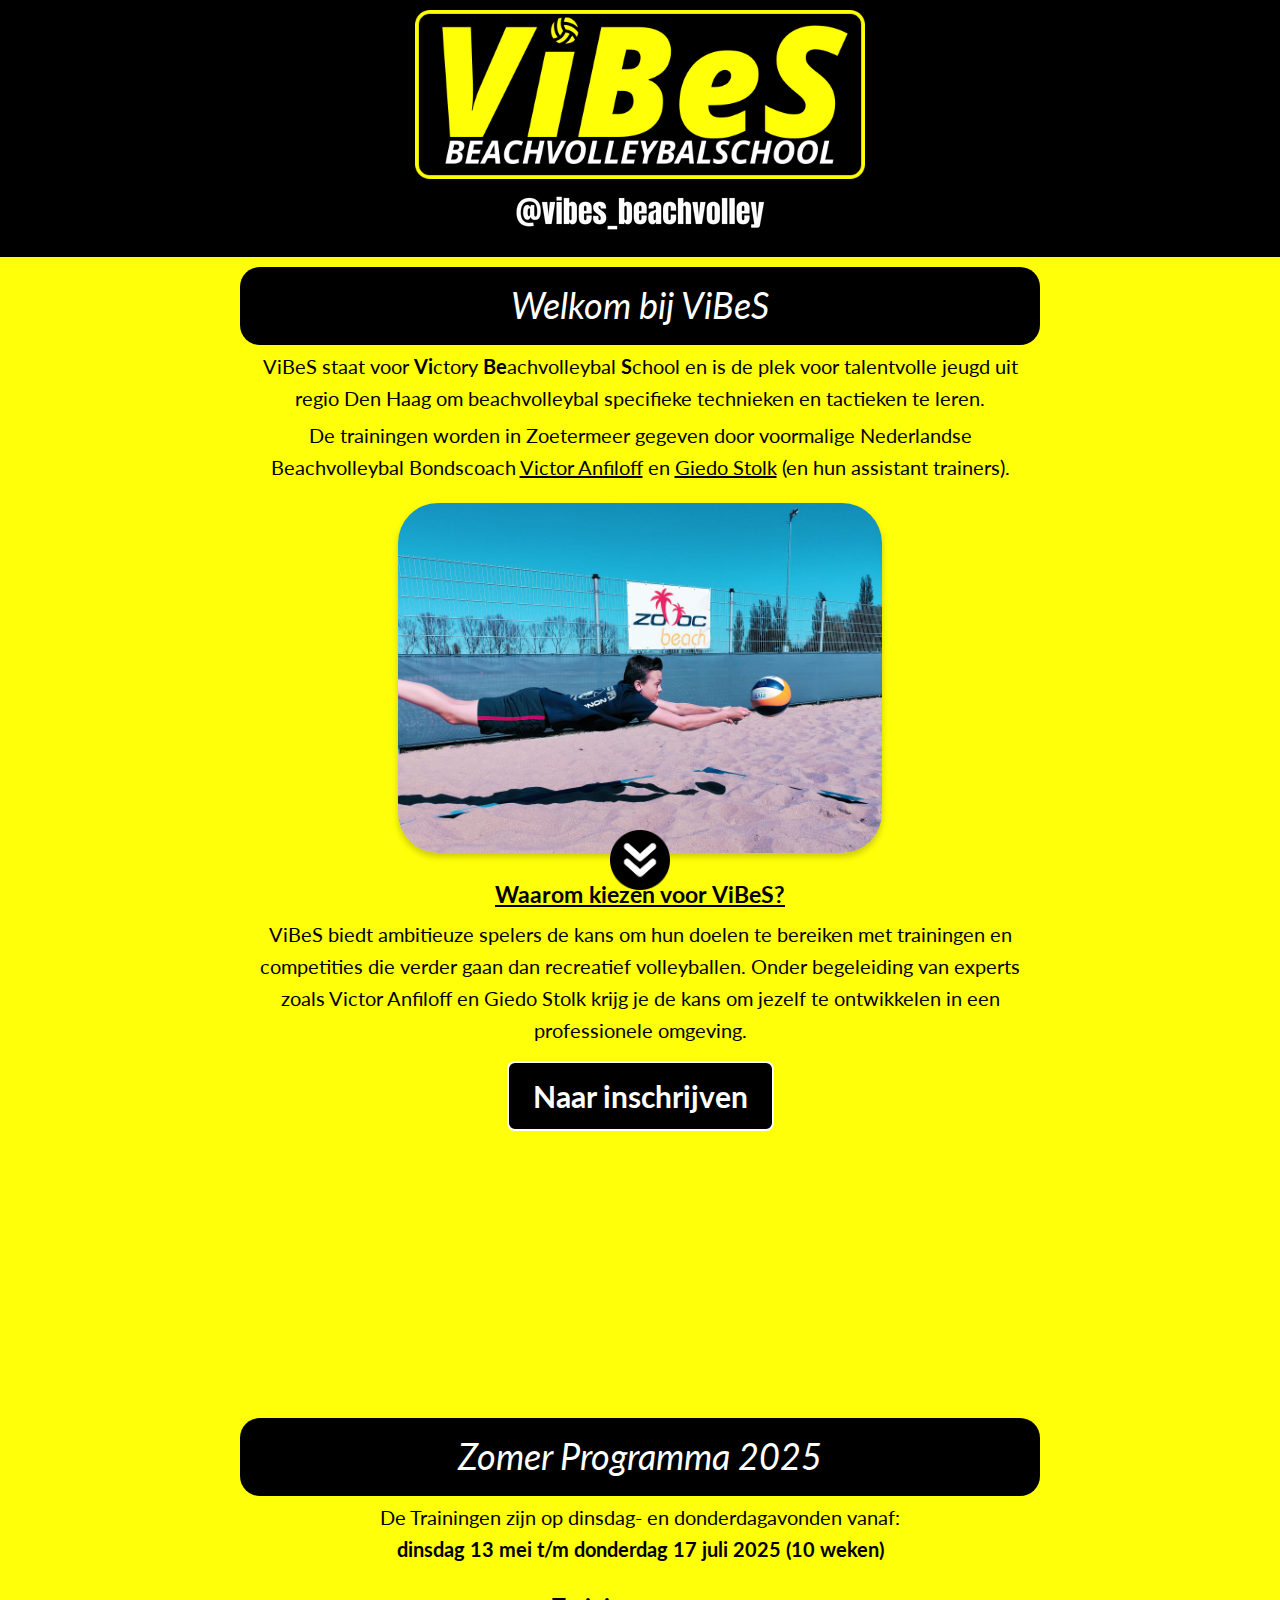
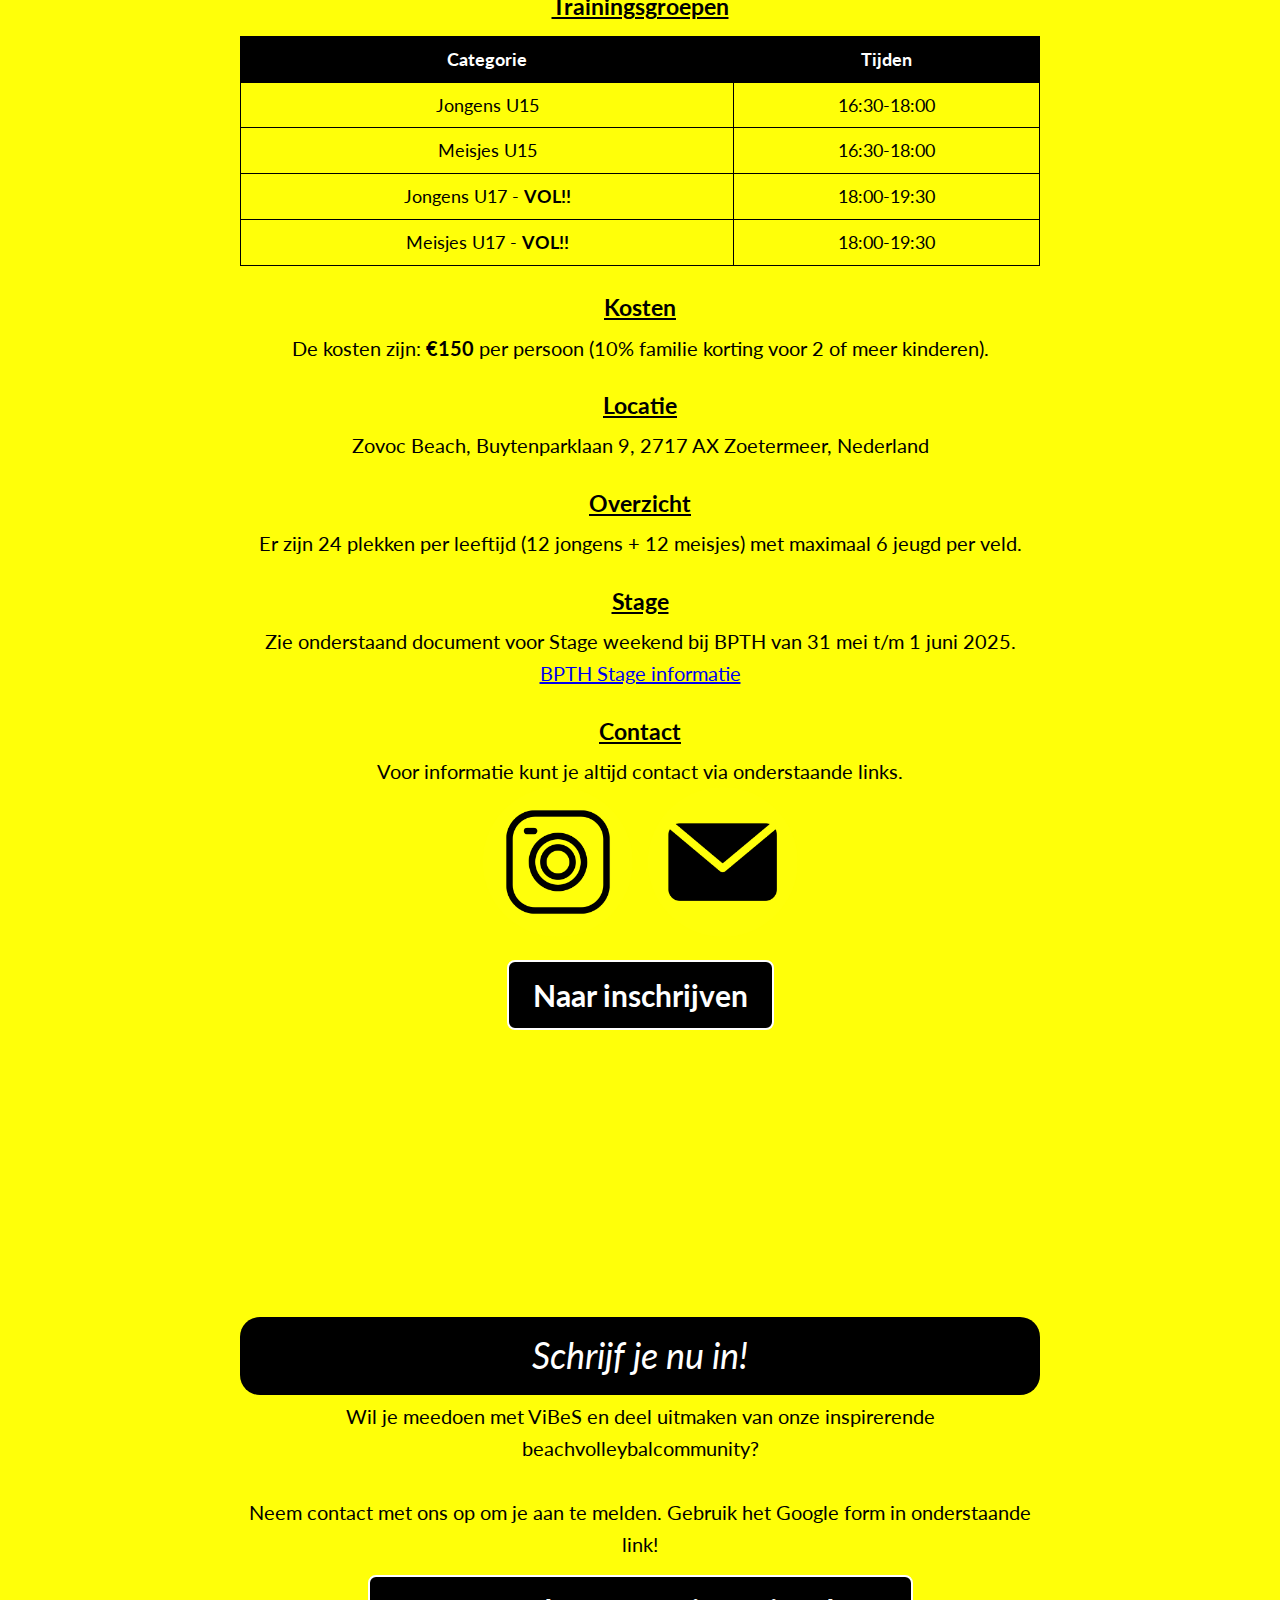
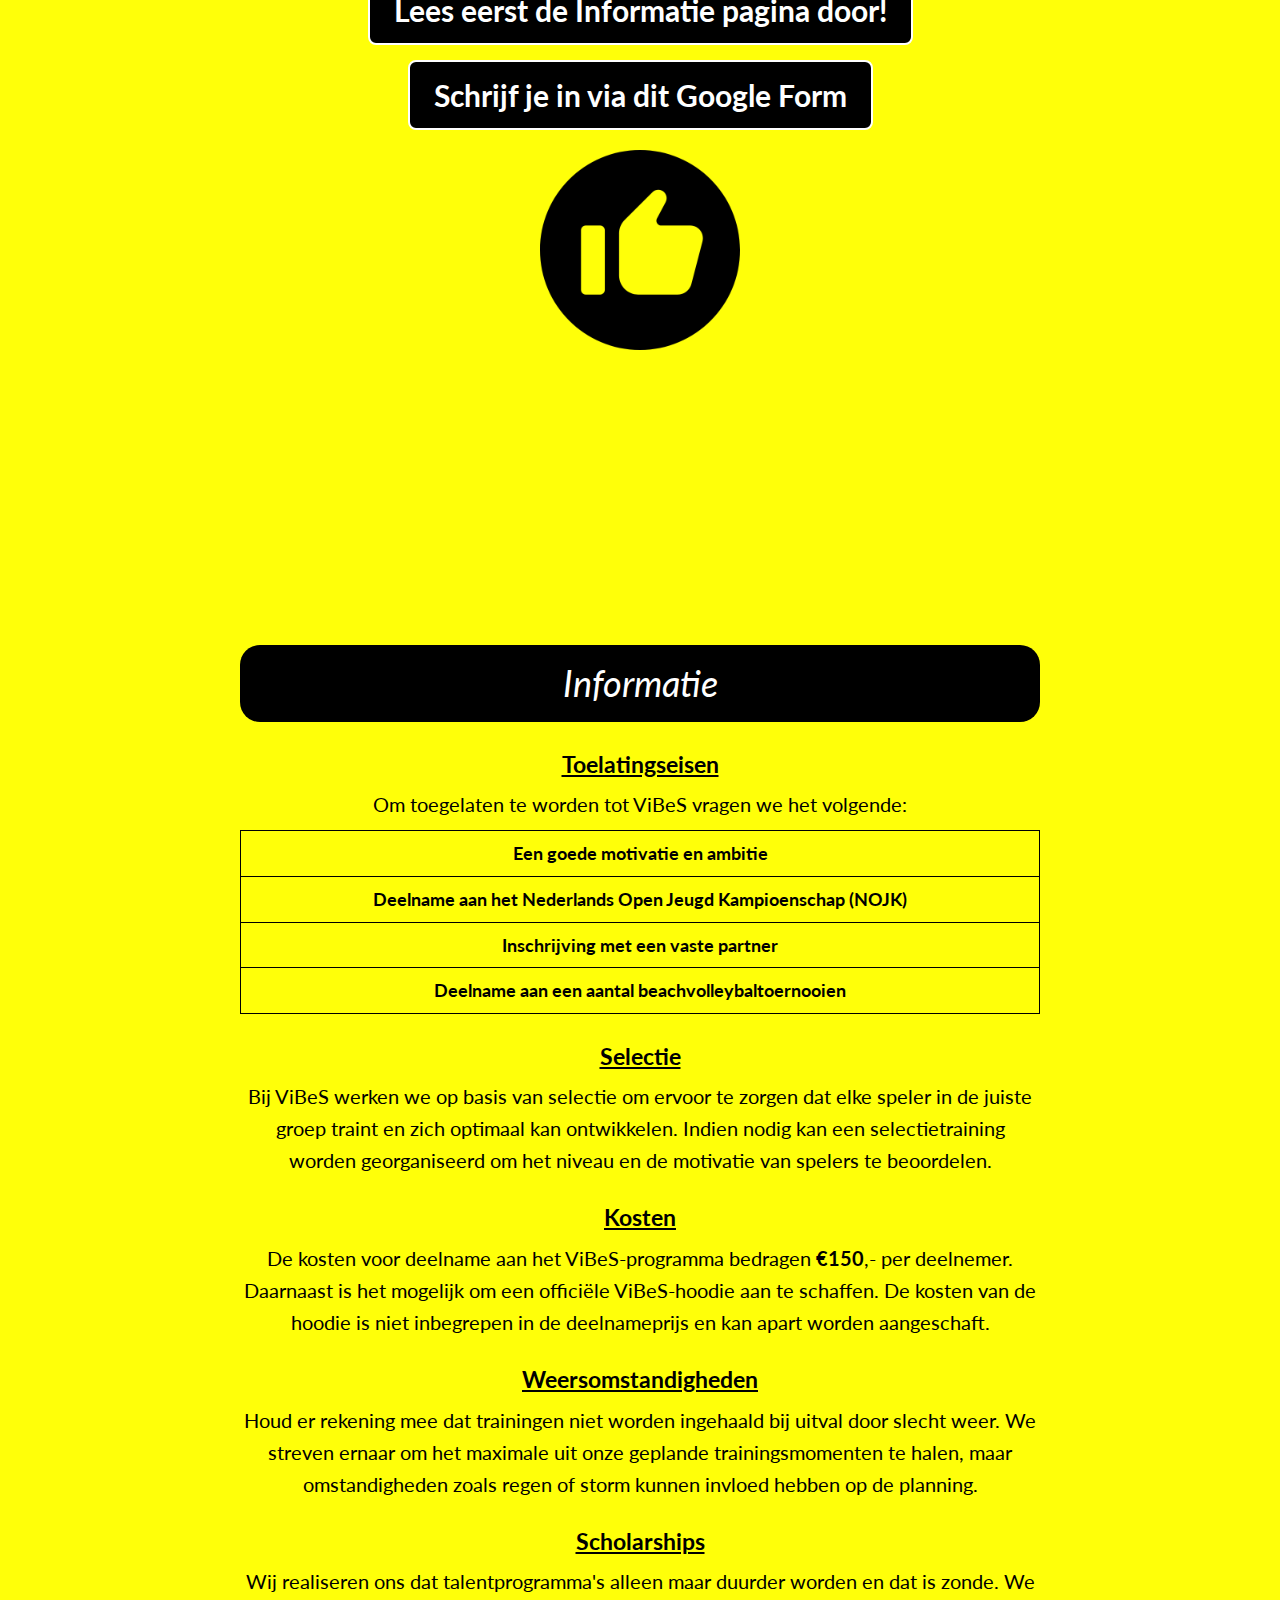
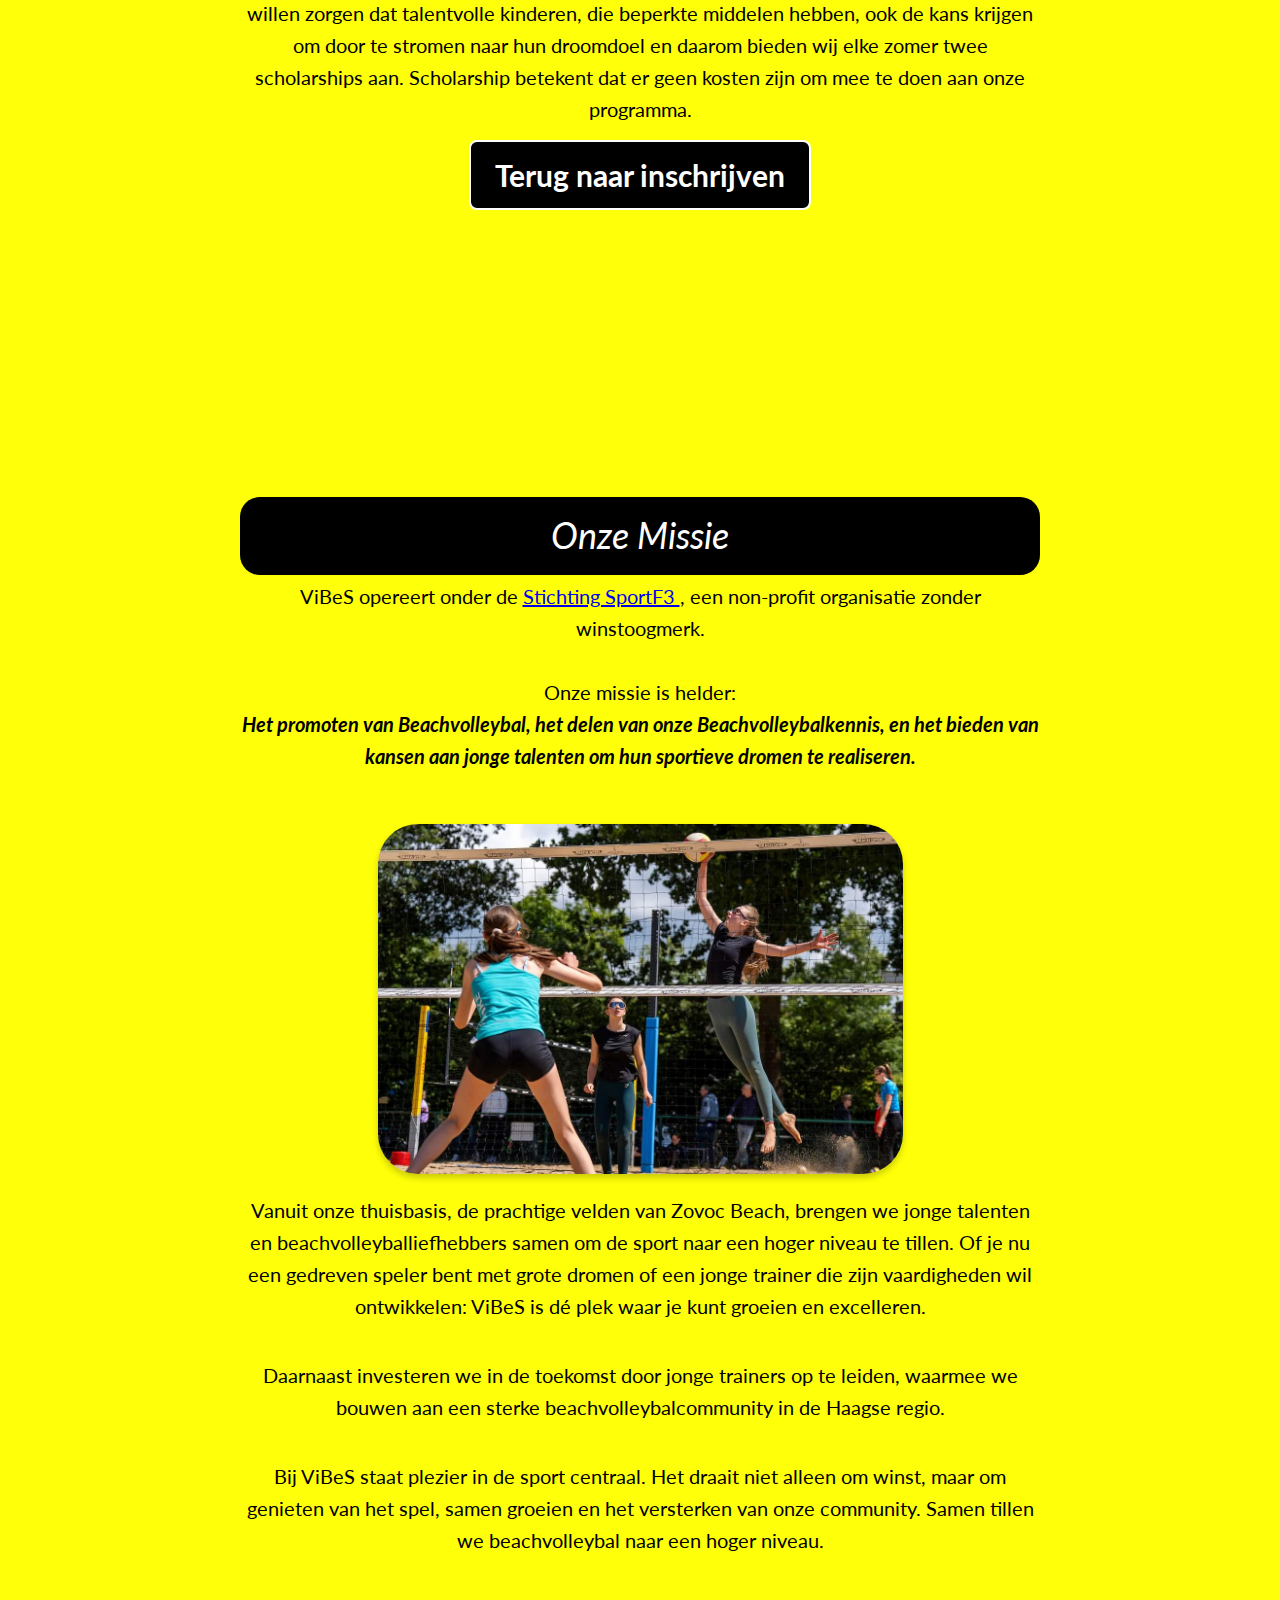
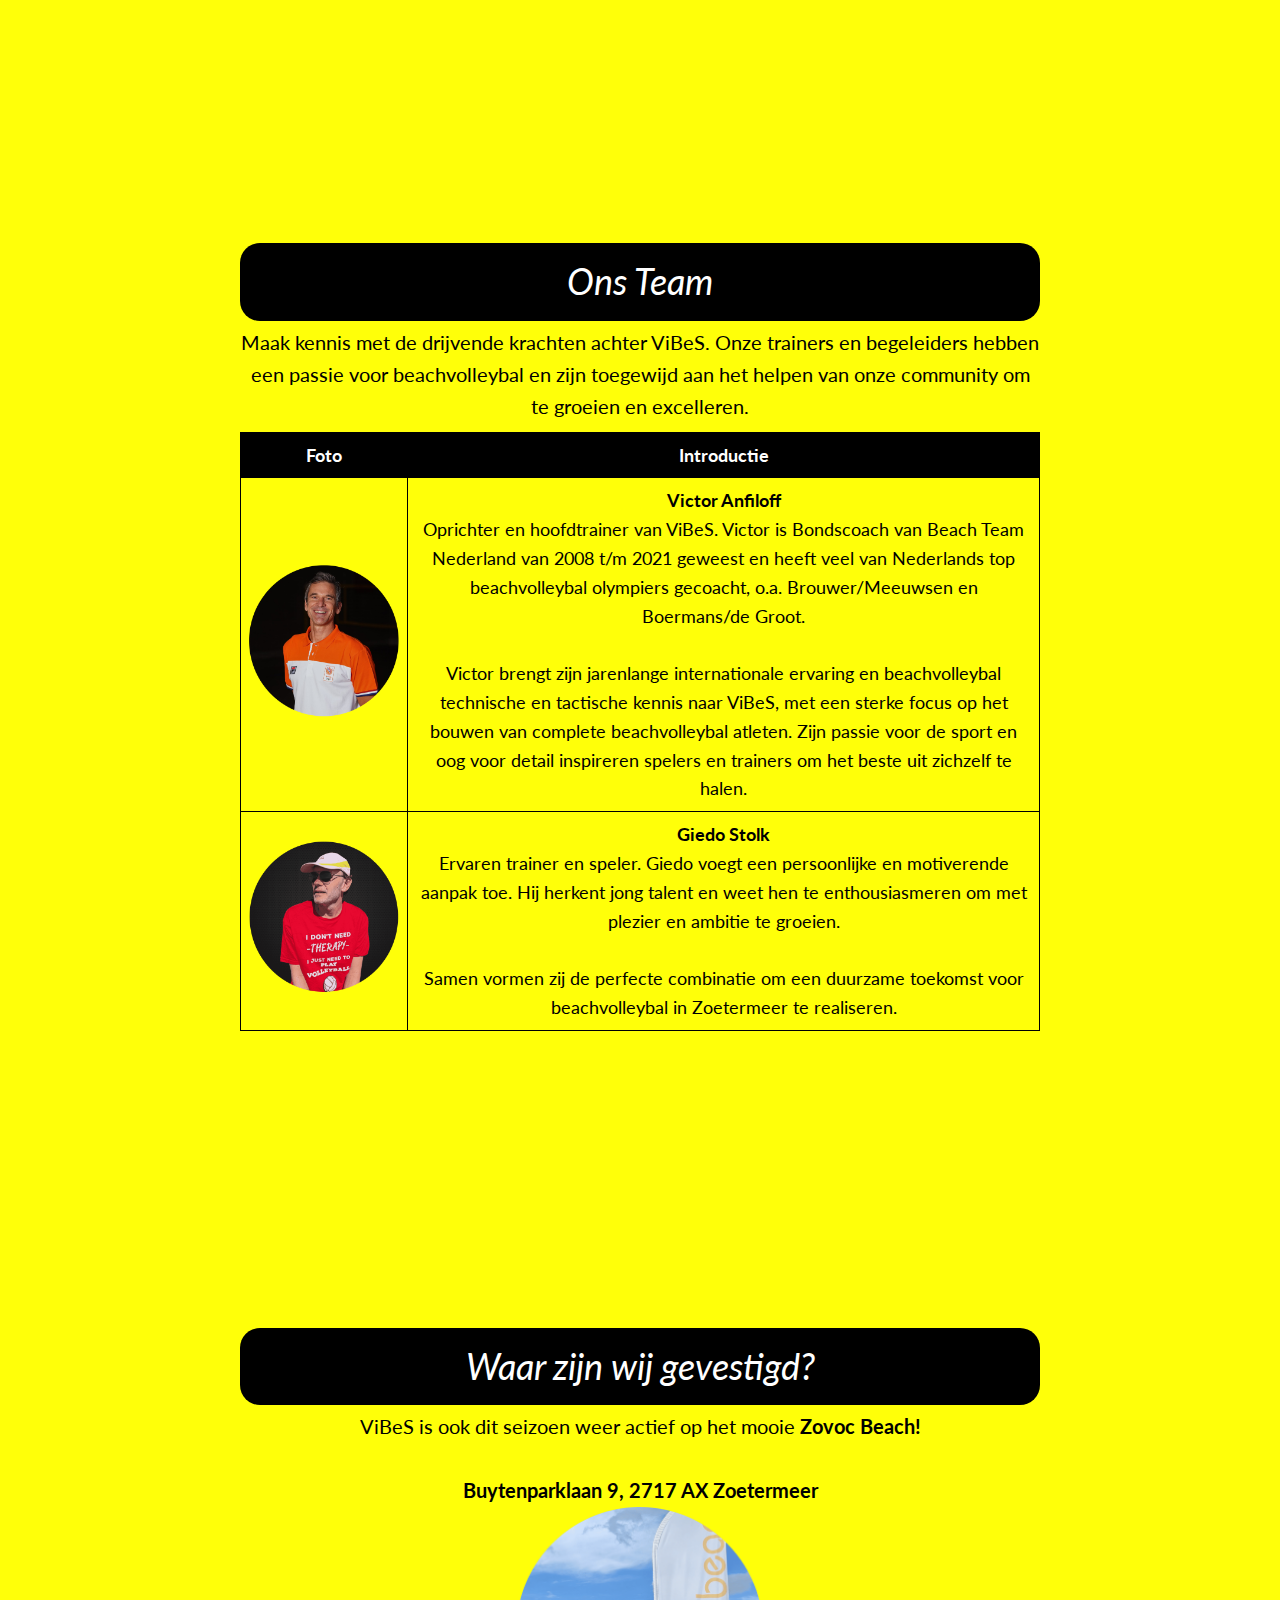
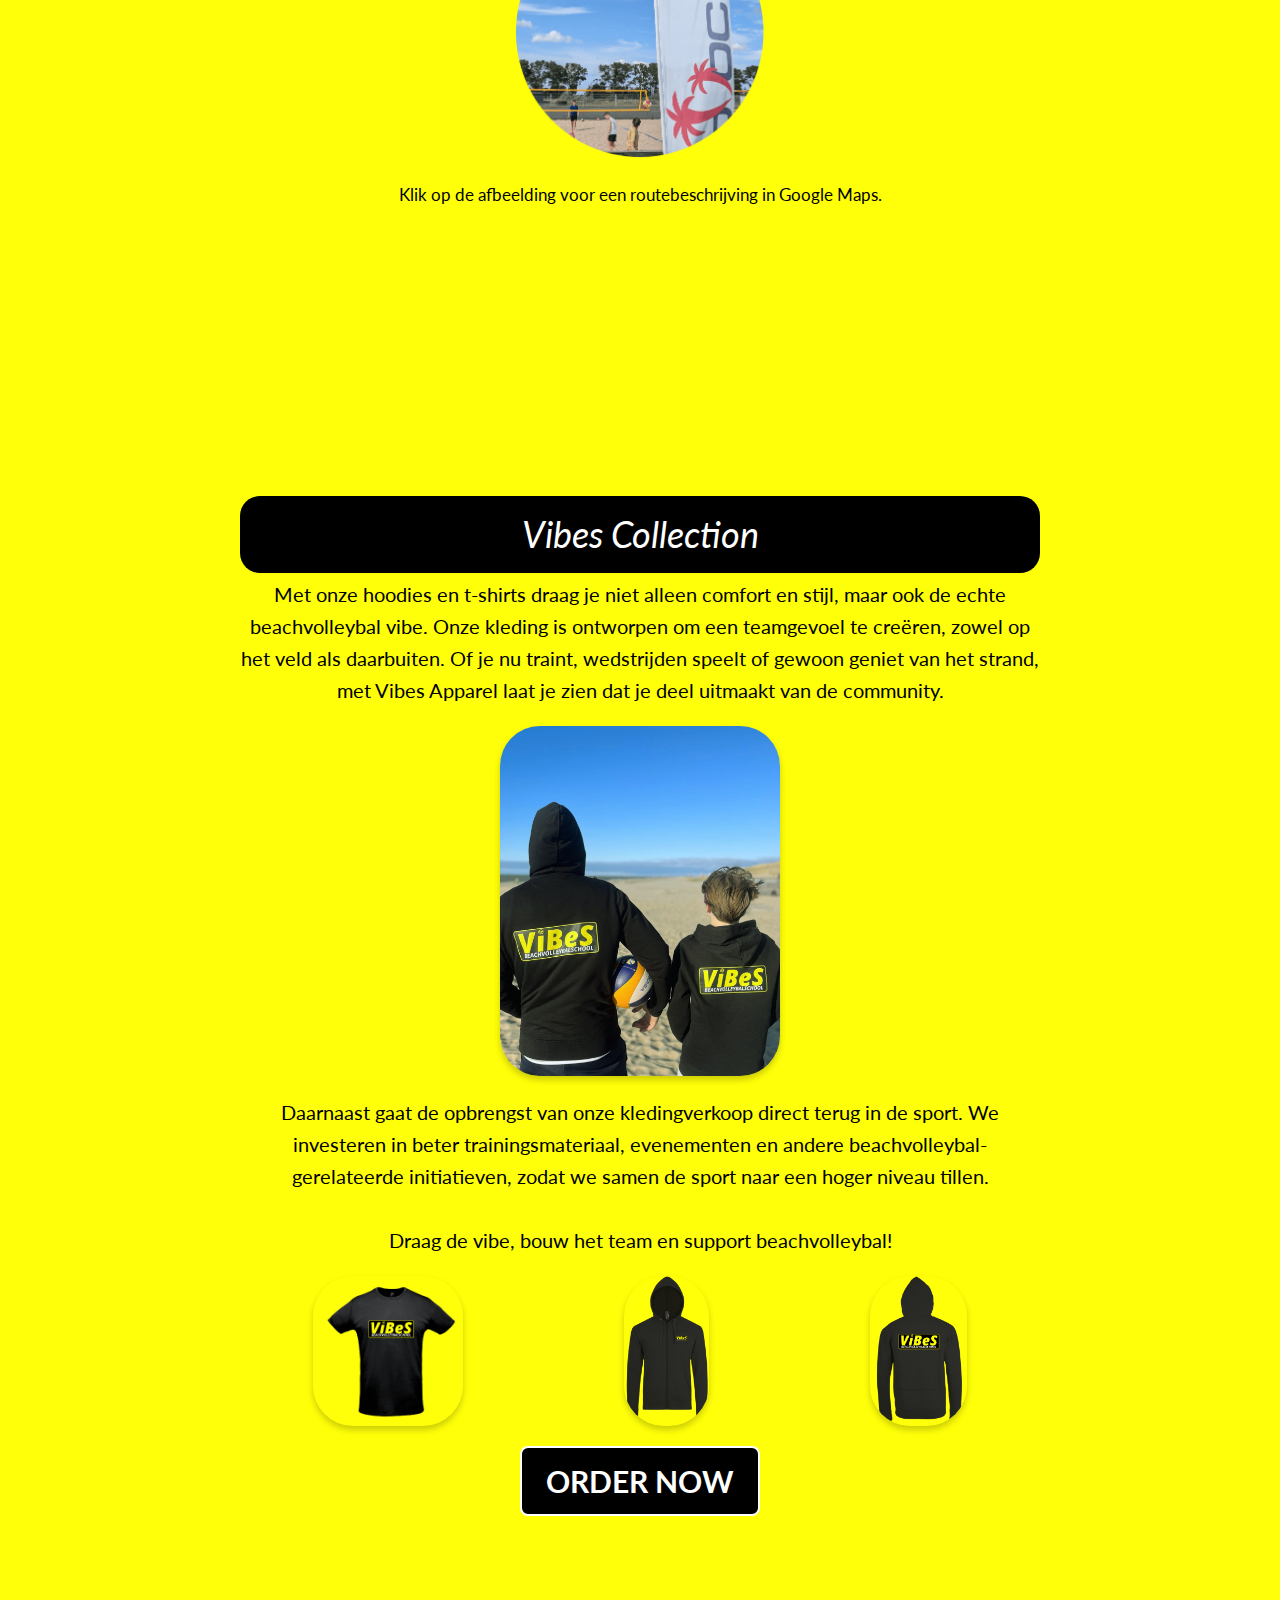
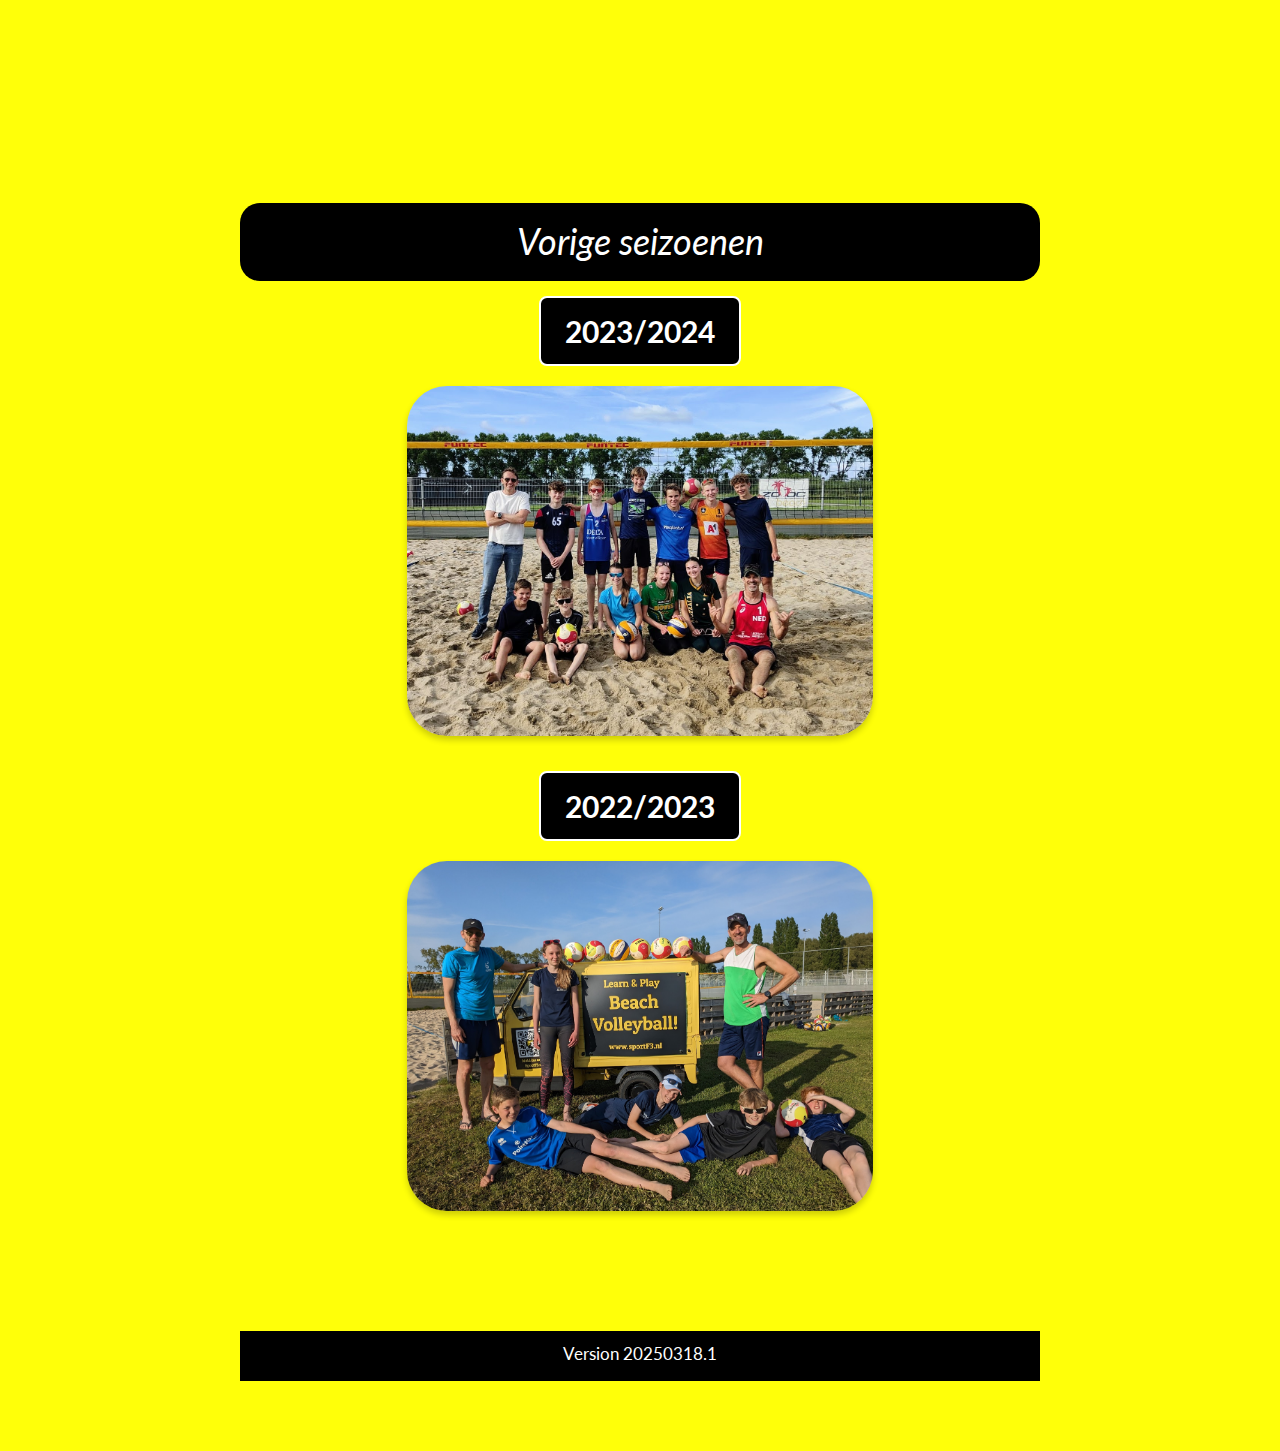
<file: content/index.html>
<!DOCTYPE html>
<html lang="en">
<head>
    <meta charset="UTF-8">
    <meta name="viewport" content="width=device-width, initial-scale=1.0">
    <link rel="stylesheet" href="styles/style.css">
    <title>ViBeS - Beachvolleybal Community</title>
</head>
<body>
    <div class="banner">
        <img src="images/Vibes-logo.png" alt="Vibes Logo" class="logo">
        <div class="top-links">
            <a href="https://www.instagram.com/vibes_beachvolley/" target="_blank" rel="noopener noreferrer"><img src="images/InstaIconAT.png" alt="Find us on Insta"></a>
        </div>
        
    </div>
    <div class="container">
        
        <section id="welcome">
            <div>
                <div class="section-header">Welkom bij ViBeS</div>
                <p>
                    ViBeS staat voor <b>Vi</b>ctory <b>Be</b>achvolleybal <b>S</b>chool en is de plek voor talentvolle jeugd uit regio Den Haag om
                    beachvolleybal specifieke technieken en tactieken te leren.
                </p>
                <p>
                    De trainingen worden in Zoetermeer gegeven door voormalige Nederlandse Beachvolleybal Bondscoach <u>Victor Anfiloff</u>
                    en <u>Giedo Stolk</u> (en hun assistant trainers).
                </p>
                <p>
                    <img src="images/ActionImage2.jpg" alt="Groepsfoto ViBeS" class="photo">
                </p>
                <h3><u>Waarom kiezen voor ViBeS?</u></h3>
                <p>
                    ViBeS biedt ambitieuze spelers de kans om hun doelen te bereiken met trainingen en competities die verder
                    gaan dan recreatief volleyballen. Onder begeleiding van experts zoals Victor Anfiloff en Giedo Stolk krijg
                    je de kans om jezelf te ontwikkelen in een professionele omgeving.
                </p>
                <a href="#inschrijven" class="click-button">Naar inschrijven</a>
            </div>
        </section>
        
        <section id="zomer-programma-2025">
        <div>
        <div class="section-header">Zomer Programma 2025</div>
            <p>
                De Trainingen zijn op dinsdag- en donderdagavonden vanaf: <br> <b>dinsdag 13 mei t/m donderdag 17 juli 2025 (10 weken)</b>
            </p>
            <h3><u>Trainingsgroepen</u></h3>
            <table>
                <thead>
                    <tr>
                        <th>Categorie</th>
                        <th>Tijden</th>
                    </tr>
                </thead>
                <tbody>
                    <tr>
                        <td>Jongens U15</td>
                        <td>16:30-18:00</td>
                    </tr>
                    <tr>
                        <td>Meisjes U15</td>
                        <td>16:30-18:00</td>
                    </tr>
                    <tr>
                        <td>Jongens U17 - <b> VOL!! </b></td>
                        <td>18:00-19:30</td>
                    </tr>
                    <tr>
                        <td>Meisjes U17 - <b> VOL!! </b></td>
                        <td>18:00-19:30</td>
                    </tr>
                </tbody>
            </table>
            <h3><u>Kosten</u></h3>
            <p>
                De kosten zijn: <b>€150</b> per persoon (10% familie korting voor 2 of meer kinderen).
            </p>
            <h3><u>Locatie</u></h3>
            <p>
                Zovoc Beach, Buytenparklaan 9, 2717 AX Zoetermeer, Nederland
            </p>
            <h3><u>Overzicht</u></h3>
            <p>
                Er zijn 24 plekken per leeftijd (12 jongens + 12 meisjes) met maximaal 6 jeugd per veld.
            </p>

            <h3><u>Stage</u></h3>
            <p>
                Zie onderstaand document voor Stage weekend bij BPTH van 31 mei t/m 1 juni 2025.
            </p>
            <div class="comm-icons">
                <a href="documents/nationaal_beachvolleybal_stage.pdf" target="_blank" rel="noopener noreferrer">BPTH Stage informatie</a>
            </div>
            <h3><u>Contact</u></h3>
                <p>
                    Voor informatie kunt je altijd contact via onderstaande links.
                </p>
            <div class="comm-icons">
                <a href="https://www.instagram.com/vibes_beachvolley/" target="_blank" rel="noopener noreferrer"><img
                        src="images/InstaIcon.png" alt="@vibes_beachvolley"></a>
                <a href="mailto:vibesbeachvolleybalschool@gmail.com" target="_blank" rel="noopener noreferrer"><img src="images/MailIcon.png"
                        alt="vibesbeachvolleybalschool@gmail.com"></a>
            </div>

        </div>
        <a href="#inschrijven" class="click-button">Naar inschrijven</a>
        </section>

        <section id="inschrijven">
            <div class="section-header">Schrijf je nu in!</div>
            <div class="section-content">
                <p>
                    Wil je meedoen met ViBeS en deel uitmaken van onze inspirerende beachvolleybalcommunity?<br>
                    <br>Neem contact met ons op om je aan te melden. Gebruik het Google form in onderstaande link!
                </p>
                <a href="#info" class="click-button">Lees eerst de Informatie pagina door!</a>
                <a href="https://forms.gle/P44fgEjnfPZ2hukG6" class="click-button" target="_blank" rel="noopener noreferrer">Schrijf je in via dit Google Form</a>
            </div>
            <div>
                <img src="images/TUIcon.png" alt="Let's Go!"
                style="max-width: 200px; padding-top: 20px; height: auto;">
            </div>
        </section>
        
        <section id="info">
            <div class="section-header">Informatie</div>
            <div class="section-content">
                <h3><u>Toelatingseisen</u></h3>
                <p>
                    Om toegelaten te worden tot ViBeS vragen we het volgende:
                </p>
                <table>
                    </thead>
                    <tbody>
                        <tr>
                            <td><b>Een goede motivatie en ambitie</b></td>
                        </tr>
                        <tr>
                            <td><b>Deelname aan het Nederlands Open Jeugd Kampioenschap (NOJK)</b></td>
                        </tr>
                        <tr>
                            <td><b>Inschrijving met een vaste partner</b></td>
                        </tr>
                        <tr>
                            <td><b>Deelname aan een aantal beachvolleybaltoernooien</b></td>
                        </tr>
                    </tbody>
                </table>
        
                <h3><u>Selectie</u></h3>
                <p>
                    Bij ViBeS werken we op basis van selectie om ervoor te zorgen dat elke speler in de juiste groep traint en
                    zich optimaal kan ontwikkelen.
                    Indien nodig kan een selectietraining worden georganiseerd om het niveau en de motivatie van spelers te
                    beoordelen.
                </p>
        
                <h3><u>Kosten</u></h3>
                <p>
                    De kosten voor deelname aan het ViBeS-programma bedragen <b>€150</b>,- per deelnemer.
                    Daarnaast is het mogelijk om een officiële ViBeS-hoodie aan te schaffen. De kosten van de hoodie is niet
                    inbegrepen in de deelnameprijs en kan apart worden aangeschaft.
                </p>
        
                <h3><u>Weersomstandigheden</u></h3>
                <p>
                    Houd er rekening mee dat trainingen niet worden ingehaald bij uitval door slecht weer.
                    We streven ernaar om het maximale uit onze geplande trainingsmomenten te halen, maar omstandigheden zoals
                    regen of storm kunnen invloed hebben op de planning.
                </p>
                <h3><u>Scholarships</u></h3>
                <p>
                    Wij realiseren ons dat talentprogramma's alleen maar duurder worden en dat is zonde. We willen zorgen dat
                    talentvolle kinderen, die beperkte middelen hebben, ook de kans krijgen om door te stromen naar hun droomdoel en daarom
                    bieden wij elke zomer twee scholarships aan. Scholarship betekent dat er geen kosten zijn om mee te doen aan onze
                    programma.
                </p>
            </div>
            <a href="#inschrijven" class="click-button">Terug naar inschrijven</a>
        </section>

        <section id="onze-missie">
            <div class="section-header">Onze Missie</div>
            <div class="section-content">
                <p>
                    ViBeS opereert onder de <a href="https://www.sportf3.nl" target="_blank" rel="noopener noreferrer">
                    Stichting SportF3 </a>, een non-profit organisatie zonder winstoogmerk. <br><br>Onze missie
                    is helder: <br><i><b>Het promoten van Beachvolleybal, het delen van onze Beachvolleybalkennis, en het bieden van
                    kansen aan jonge talenten om hun sportieve dromen te realiseren.</b></i></b><br><br>
                </p>
                <p>
                    <img src="images/ActionImage1.jpg" alt="Actie ViBeS" class="photo">
                </p>
                <p>
                    Vanuit onze thuisbasis, de prachtige velden van Zovoc Beach, brengen we jonge talenten en
                    beachvolleyballiefhebbers samen om de sport naar een hoger niveau te tillen. Of je nu een gedreven speler
                    bent met grote dromen of een jonge trainer die zijn vaardigheden wil ontwikkelen: ViBeS is dé plek waar je
                    kunt groeien en excelleren.<br><br>
                </p>
                <p>
                    Daarnaast investeren we in de toekomst door jonge trainers op te leiden, waarmee we bouwen aan een sterke
                    beachvolleybalcommunity in de Haagse regio. <br><br>
                </p>
                <p>
                    Bij ViBeS staat plezier in de sport centraal. Het draait niet alleen om winst, maar om genieten van het
                    spel, samen groeien en het versterken van onze community. Samen tillen we beachvolleybal naar een hoger
                    niveau.
                </p>
            </div>
        </section>

        <section id="ons-team">
            <div class="section-header">Ons Team</div>
            <div class="section-content">
                <p>Maak kennis met de drijvende krachten achter ViBeS. Onze trainers en begeleiders hebben een passie voor
                    beachvolleybal en zijn toegewijd aan het helpen van onze community om te groeien en excelleren.</p>
                <table>
                    <thead>
                        <tr>
                            <th>Foto</th>
                            <th>Introductie</th>
                        </tr>
                    </thead>
                    <tbody>
                        <tr>
                            <td>
                                <img src="images/ProfileVictor.png" alt="Victor Anfiloff"
                                    style="width:150px; height:auto; border-radius:10px;">
                            </td>
                            <td>
                                <strong>Victor Anfiloff</strong><br>
                                Oprichter en hoofdtrainer van ViBeS. Victor is Bondscoach van Beach Team Nederland van 2008 t/m
                                2021 geweest en heeft veel van Nederlands top beachvolleybal olympiers gecoacht, o.a.
                                Brouwer/Meeuwsen en Boermans/de Groot.<br><br>
                                Victor brengt zijn jarenlange internationale ervaring en beachvolleybal technische en tactische
                                kennis naar ViBeS, met een sterke focus op het bouwen van complete beachvolleybal atleten. Zijn
                                passie voor de sport en oog voor detail inspireren spelers en trainers om het beste uit zichzelf
                                te halen.
                            </td>
                        </tr>
                        <tr>
                            <td>
                                <img src="images/ProfileGiedo.png" alt="Giedo Stolk"
                                    style="width:150px; height:auto; border-radius:10px;">
                            </td>
                            <td>
                                <strong>Giedo Stolk</strong><br>
                                Ervaren trainer en speler. Giedo voegt een persoonlijke en motiverende aanpak toe. Hij herkent
                                jong talent en weet hen te enthousiasmeren om met plezier en ambitie te groeien.<br><br>
                                Samen vormen zij de perfecte combinatie om een duurzame toekomst voor beachvolleybal in
                                Zoetermeer te realiseren.
                            </td>
                        </tr>
                    </tbody>
                </table>
            </div>
        </section>
        <section id="locatie">
            <div class="section-header">Waar zijn wij gevestigd?</div>
            <div class="section-content">
                <p>
                    ViBeS is ook dit seizoen weer actief op het mooie <b>Zovoc Beach!<br><br>
                    Buytenparklaan 9, 2717 AX Zoetermeer</b>
                </p>
                <a href="https://www.google.com/maps/place/Buytenparklaan+9,+2717+AX+Zoetermeer,+Nederland" target="_blank">
                    <img src="images/ZovocBeachImage1.png"
                        alt="Google Maps locatie Zovoc Beach"
                        style="max-width: 250px; height: auto; border: 0px solid black; border-radius: 8px;">
                </a>
                <p><sub>Klik op de afbeelding voor een routebeschrijving in Google Maps.</sub></p>
            </div>
        </section>

        <section id="vibes_collection">
            <div class="section-header">Vibes Collection</div>
            <div class="section-content">
                <p>
                    Met onze hoodies en t-shirts draag je niet alleen comfort en stijl, 
                    maar ook de echte beachvolleybal vibe. Onze kleding is ontworpen om een teamgevoel te creëren, 
                    zowel op het veld als daarbuiten. Of je nu traint, wedstrijden speelt of gewoon geniet van het strand, 
                    met Vibes Apparel laat je zien dat je deel uitmaakt van de community.<br>
                    <img src="images/CollectionImage4.png" alt="Join the Vibe" class="photo">
        
                    Daarnaast gaat de opbrengst van onze kledingverkoop direct terug in de sport. 
                    We investeren in beter trainingsmateriaal, evenementen en andere beachvolleybal-gerelateerde initiatieven, zodat we samen de sport naar een hoger niveau tillen. 
                    <br><br>
                    Draag de vibe, bouw het team en support beachvolleybal!
                </p>
        
                <!-- Nieuwe div om de kledingafbeeldingen te groeperen -->
                <div class="clothing-container">
                    <img src="images/CollectionImage1.png" alt="Vibes T-Shirt" class="clothing">
                    <img src="images/CollectionImage2.png" alt="Vibes Hoodie" class="clothing">
                    <img src="images/CollectionImage3.png" alt="Vibes Hoodie" class="clothing">
                    
                </div>
                
                   <a href="https://forms.gle/Rn6Zb7BZwb5eeyW47" class="click-button">ORDER NOW</a>
            </div>
        </section>
        

        <section id="history">
            <div class="section-header">Vorige seizoenen</div>
            <div class="section-content">
                <div class="click-button">2023/2024</div>
                <img src="images/GroupImage1.jpg" alt="2023" class="photo">
                <div class="click-button">2022/2023</div>
                <img src="images/GroupImage2.jpg" alt="2022" class="photo">
            </div>
            <div class="bottom-bar"><sub>Version 20250318.1 </sub></div>
        </section>
    </div>

    <img src="images/NextPageIcon.png" alt="Next Page Icon" class="next-page-icon" onclick="goToNextSection()">

<script>
    let currentIndex = 0;

    function goToNextSection() {
        const sections = document.querySelectorAll('section');
        if (currentIndex < sections.length - 1) {
            currentIndex++;
        } else {
            currentIndex = 0; // Terug naar de eerste sectie als je het einde bereikt
        }

        // Scroll naar de volgende sectie
        sections[currentIndex].scrollIntoView({ behavior: 'smooth' });

        // Update de URL met de ID van de huidige sectie
        const currentSectionId = sections[currentIndex].id;
        if (currentSectionId) {
            history.pushState(null, null, `#${currentSectionId}`);
        }
    }

    // Zorg ervoor dat de juiste sectie wordt weergegeven als de pagina wordt geladen met een hash
    window.addEventListener('load', () => {
        const hash = window.location.hash;
        if (hash) {
            const targetSection = document.querySelector(hash);
            if (targetSection) {
                targetSection.scrollIntoView({ behavior: 'smooth' });
            }
        }
    });
</script>
    <script>
        function updateSectionPadding() {
            const banner = document.querySelector('.banner');
            const root = document.documentElement;

            // Stel de CSS-variabele in op basis van de hoogte van de banner
            if (banner) {
                const bannerHeight = banner.offsetHeight + 'px';
                root.style.setProperty('--banner-height', bannerHeight);
            }
        }

        // Roep de functie aan bij het laden van de pagina en bij resizes
        window.addEventListener('load', updateSectionPadding);
        window.addEventListener('resize', updateSectionPadding);
    </script>

</body>

</html>
</file>
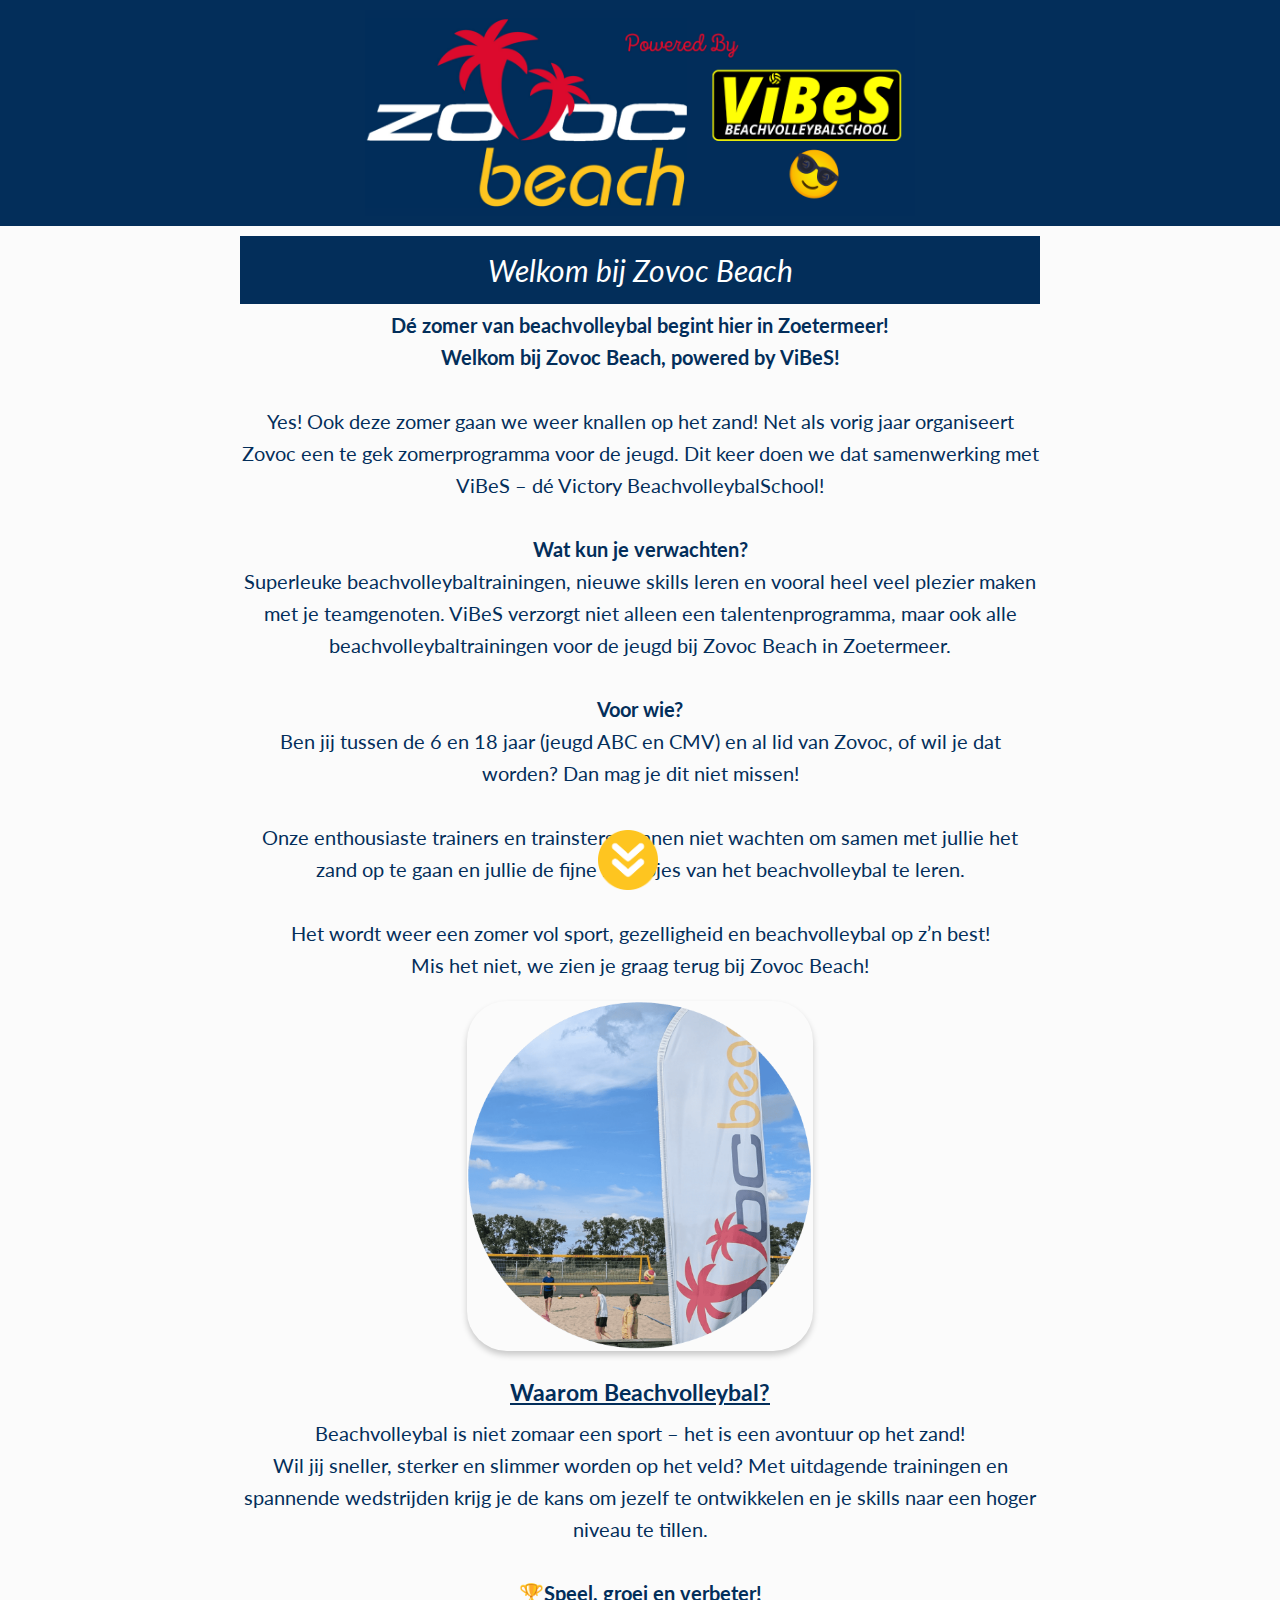
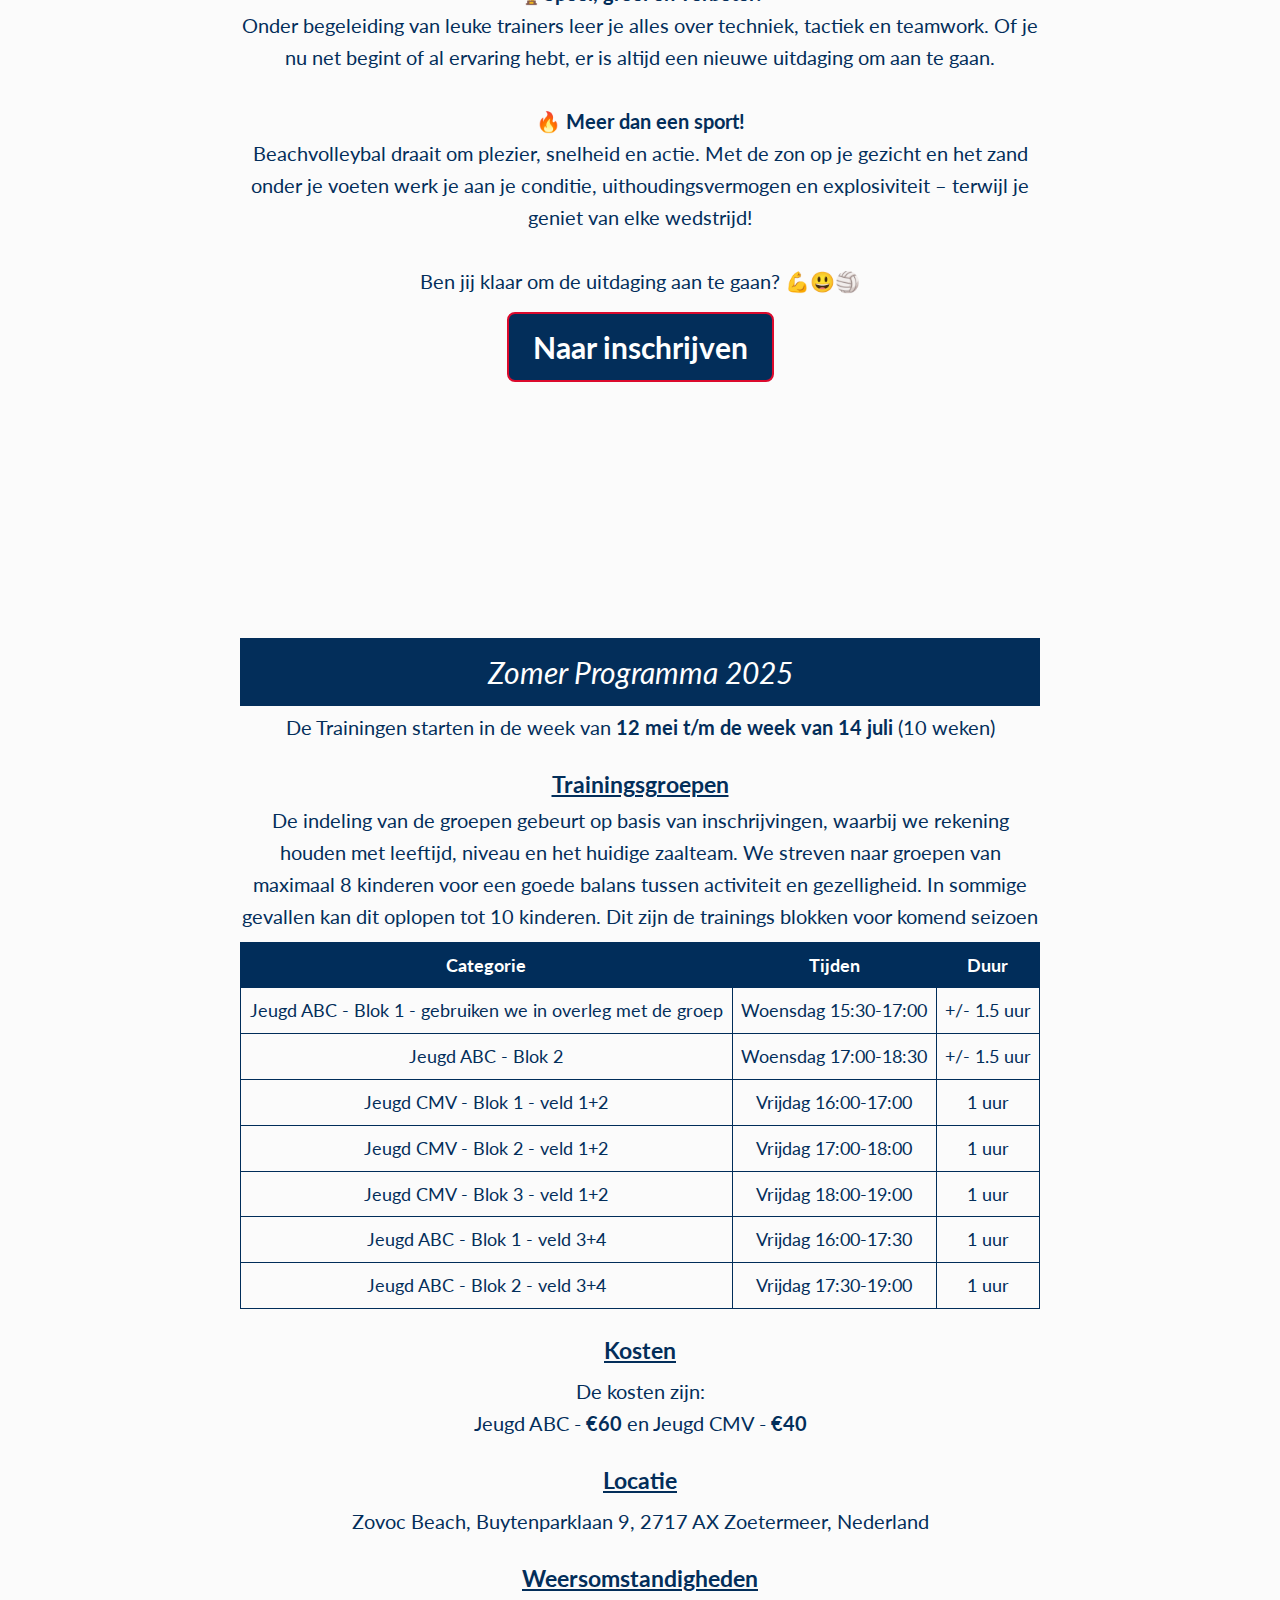
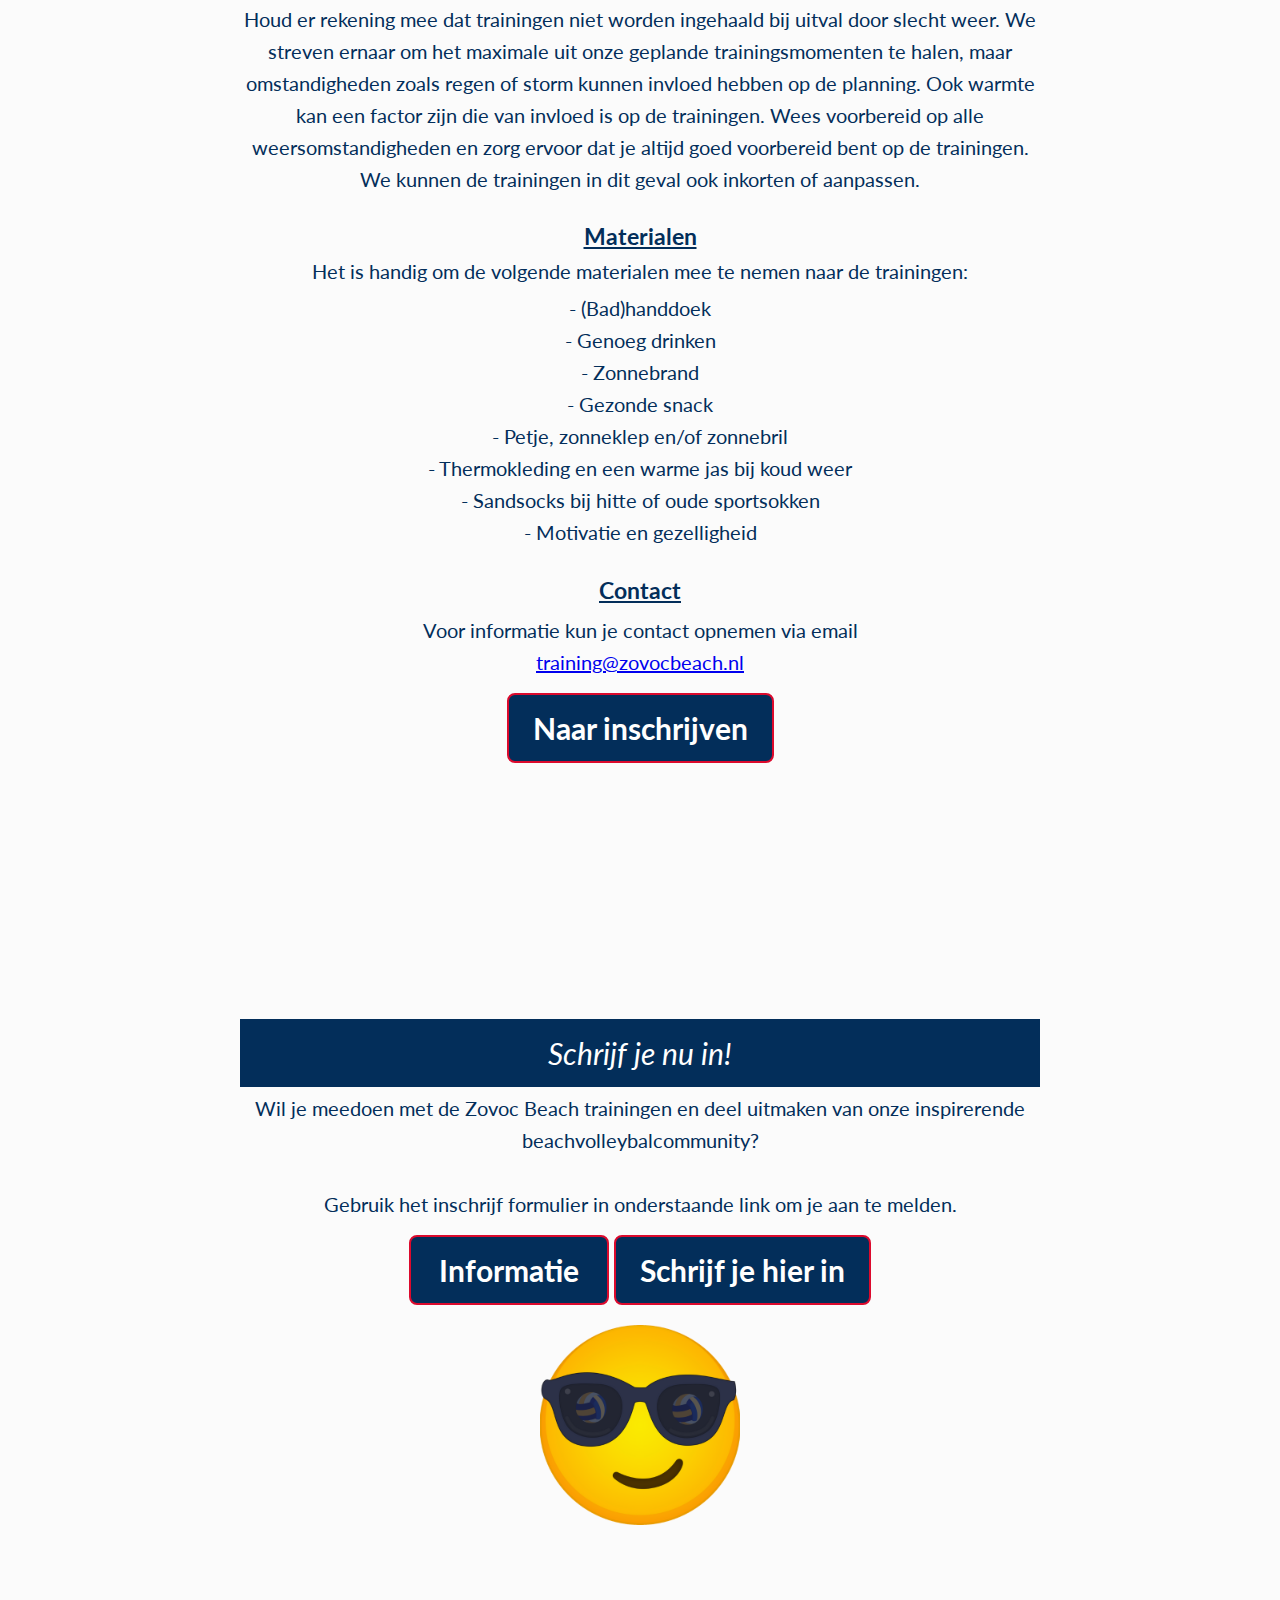
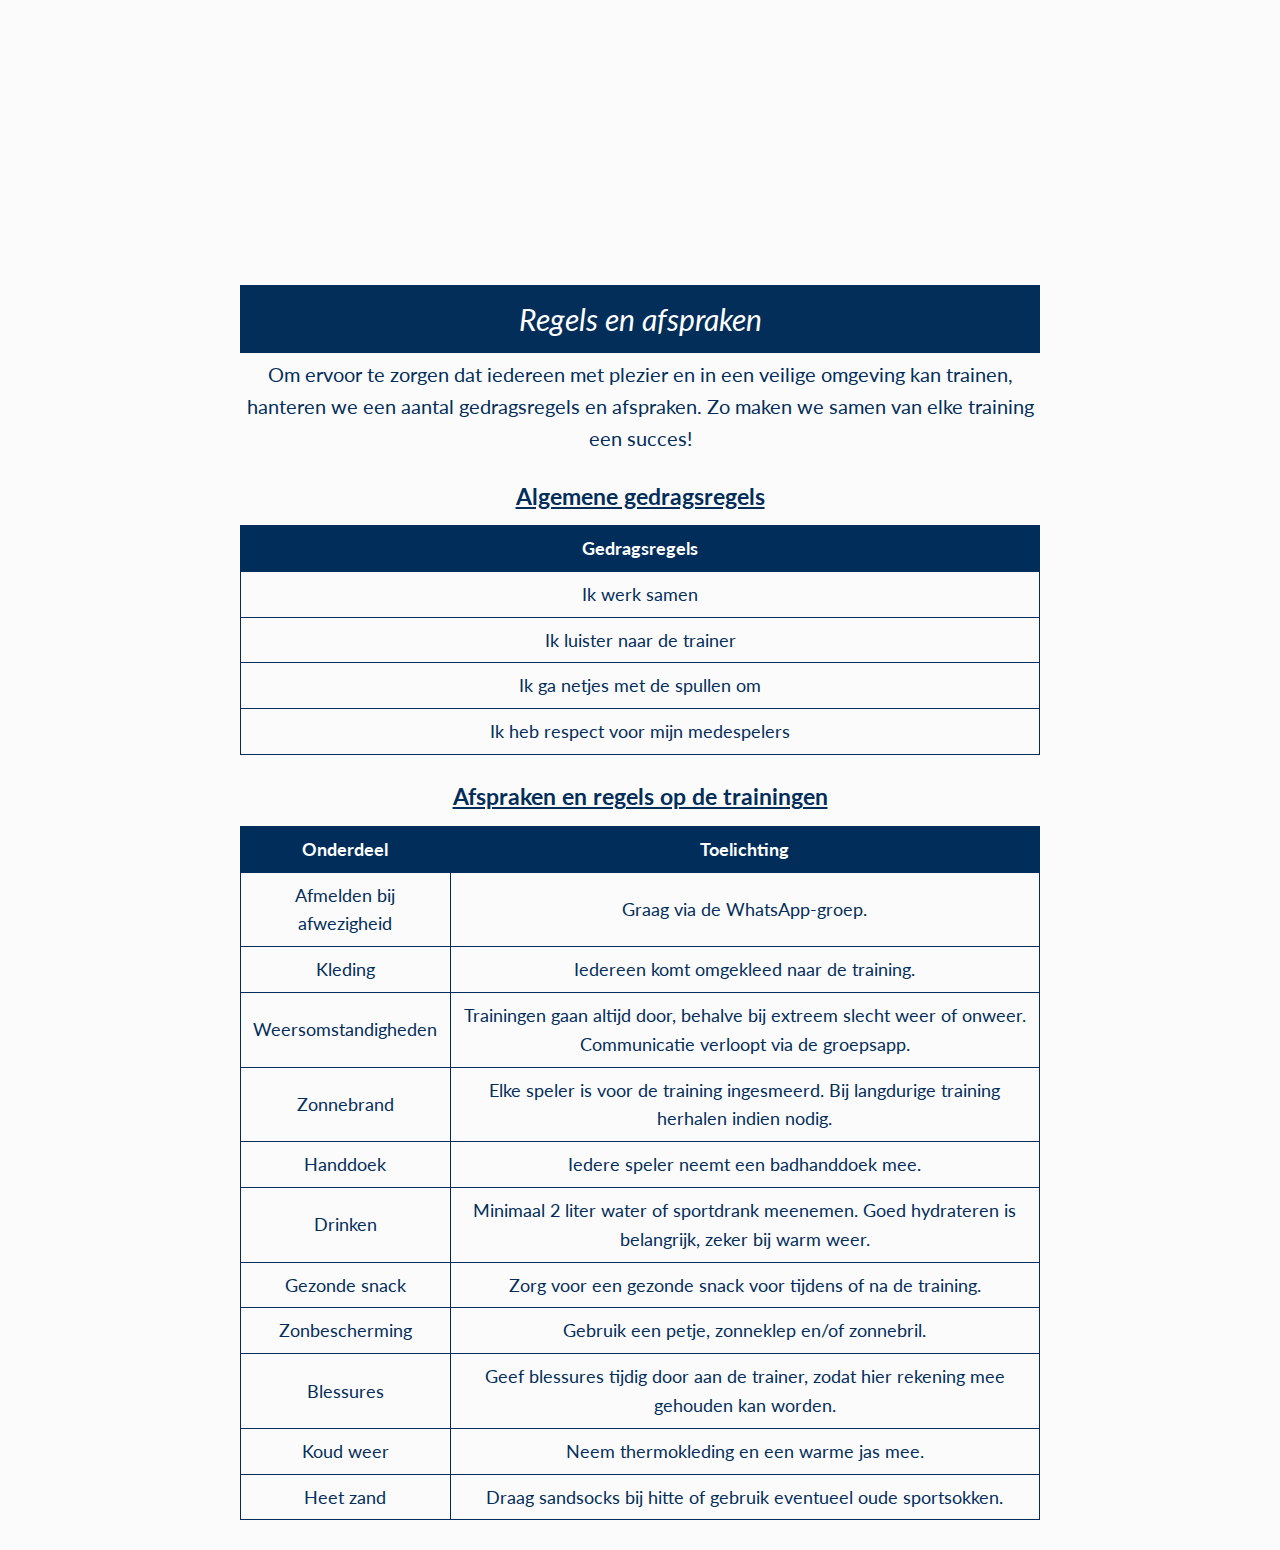
<file: content/zovocbeach/index.html>
<!DOCTYPE html>
<html lang="en">
<head>
    <meta charset="UTF-8">
    <meta name="viewport" content="width=device-width, initial-scale=1.0">
    <link rel="stylesheet" href="styles/style.css">
    <title>Zovoc Beach - ViBeS - Beachvolleybal Community</title>
</head>
<body>
    <div class="banner">
        <img src="images/header.png" alt="Zovoc Beach" class="logo">
    </div>
    <div class="container">
        
        <section id="welcome">
            <div>
                <div class="section-header">Welkom bij Zovoc Beach</div>
                <p>
                    <b>Dé zomer van beachvolleybal begint hier in Zoetermeer!<br> Welkom bij Zovoc Beach, powered by ViBeS!</b> <br><br>
                    Yes! Ook deze zomer gaan we weer knallen op het zand! Net als vorig jaar organiseert Zovoc een te gek zomerprogramma voor de jeugd. 
                    Dit keer doen we dat samenwerking met ViBeS – dé Victory BeachvolleybalSchool!<br><br>
                    
                    <b>Wat kun je verwachten?</b><br>
                    Superleuke beachvolleybaltrainingen, nieuwe skills leren en vooral heel veel plezier maken met je teamgenoten. 
                    ViBeS verzorgt niet alleen een talentenprogramma, maar ook alle beachvolleybaltrainingen voor de jeugd bij Zovoc Beach in Zoetermeer.<br><br>

                    <b>Voor wie?</b><br>
                    Ben jij tussen de 6 en 18 jaar (jeugd ABC en CMV) en al lid van Zovoc, of wil je dat worden? Dan mag je dit niet missen! 
                    
                    <br><br>
                    Onze enthousiaste trainers en trainsters kunnen niet wachten om samen met jullie het zand op te gaan en jullie de fijne kneepjes van het beachvolleybal te leren. <br><br>
                    Het wordt weer een zomer vol sport, gezelligheid en beachvolleybal op z’n best!<br>

                    Mis het niet, we zien je graag terug bij Zovoc Beach!
                <p>
                    <img src="../images/ZovocBeachImage1.png" alt="Zovoc Beach" class="photo">
                </p>
                <h3><u>Waarom Beachvolleybal?</u></h3>
                <p>
                    Beachvolleybal is niet zomaar een sport – het is een avontuur op het zand! <br>
                    Wil jij sneller, sterker en slimmer worden op het veld? 
                    Met uitdagende trainingen en spannende wedstrijden krijg je de kans om jezelf te ontwikkelen en je skills naar een hoger niveau te tillen.
                    <br><br>
                    🏆<b>Speel, groei en verbeter!</b><br>
                    Onder begeleiding van leuke trainers leer je alles over techniek, tactiek en teamwork. Of je nu net begint of al ervaring hebt, er is altijd een nieuwe uitdaging om aan te gaan.
                    <br><br>
                    🔥 <b>Meer dan een sport!</b><br>
                    Beachvolleybal draait om plezier, snelheid en actie. Met de zon op je gezicht en het zand onder je voeten werk je aan je conditie, 
                    uithoudingsvermogen en explosiviteit – terwijl je geniet van elke wedstrijd!
                    <br><br>
                    Ben jij klaar om de uitdaging aan te gaan? 💪😃🏐
                </p>
                <a href="#inschrijven" class="click-button">Naar inschrijven</a>
            </div>
        </section>
        
        <section id="info">
        <div>
        <div class="section-header">Zomer Programma 2025</div>
            <p>
                De Trainingen starten in de week van <b>12 mei t/m de week van 14 juli</b> (10 weken) </b>
            </p>
            <h3><u>Trainingsgroepen</u></h3>
            De indeling van de groepen gebeurt op basis van inschrijvingen, waarbij we rekening houden met leeftijd, niveau en het huidige zaalteam. We streven naar groepen van maximaal 8 kinderen voor een goede balans tussen activiteit en gezelligheid. In sommige gevallen kan dit oplopen tot 10 kinderen.

            Dit zijn de trainings blokken voor komend seizoen
            <table>
                <thead>
                    <tr>
                        <th>Categorie</th>
                        <th>Tijden</th>
                        <th>Duur</th>
                    </tr>
                </thead>
                <tbody>
                    <tr>
                        <td>Jeugd ABC - Blok 1 - gebruiken we in overleg met de groep</td>
                        <td>Woensdag 15:30-17:00</td>
                        <td>+/- 1.5 uur</td>
                    </tr>
                    <tr>
                        <td>Jeugd ABC - Blok 2</td>
                        <td>Woensdag 17:00-18:30</td>
                        <td>+/- 1.5 uur</td>
                    </tr>
                    <tr>
                        <td>Jeugd CMV - Blok 1 - veld 1+2</td>
                        <td>Vrijdag 16:00-17:00</td>
                        <td>1 uur</td>
                    </tr>
                    <tr>
                        <td>Jeugd CMV - Blok 2 - veld 1+2</td>
                        <td>Vrijdag 17:00-18:00</td>
                        <td>1 uur</td>
                    </tr>
                    <tr>
                      <td>Jeugd CMV - Blok 3 - veld 1+2</td>
                      <td>Vrijdag 18:00-19:00</td>
                      <td>1 uur</td>
                  </tr>
                  <tr>
                    <td>Jeugd ABC - Blok 1 - veld 3+4</td>
                    <td>Vrijdag 16:00-17:30</td>
                    <td>1 uur</td>
                </tr>
                <tr>
                  <td>Jeugd ABC - Blok 2 - veld 3+4</td>
                  <td>Vrijdag 17:30-19:00</td>
                  <td>1 uur</td>
              </tr>
                </tbody>
            </table>
            <h3><u>Kosten</u></h3>
            <p>
                De kosten zijn: <br>   
                    Jeugd ABC - <b>€60</b> en Jeugd CMV - <b>€40</b>

            </p>
            <h3><u>Locatie</u></h3>
            <p>
                Zovoc Beach, Buytenparklaan 9, 2717 AX Zoetermeer, Nederland
            </p>

            <h3><u>Weersomstandigheden</u></h3>
            <p>
                Houd er rekening mee dat trainingen niet worden ingehaald bij uitval door slecht weer.
                We streven ernaar om het maximale uit onze geplande trainingsmomenten te halen, maar omstandigheden zoals
                regen of storm kunnen invloed hebben op de planning. Ook warmte kan een factor zijn die van invloed is op de trainingen. 
                Wees voorbereid op alle weersomstandigheden en zorg ervoor dat je altijd goed voorbereid bent op de trainingen. 
                We kunnen de trainingen in dit geval ook inkorten of aanpassen.
            </p>

            <h3><u>Materialen</u></h3>
            Het is handig om de volgende materialen mee te nemen naar de trainingen:
            <p>
              - (Bad)handdoek<br>
              - Genoeg drinken<br>
              - Zonnebrand<br>
              - Gezonde snack<br>
              - Petje, zonneklep en/of zonnebril<br>
              - Thermokleding en een warme jas bij koud weer<br>
              - Sandsocks bij hitte of oude sportsokken<br>
              - Motivatie en gezelligheid
            </p>

            <h3><u>Contact</u></h3>
                <p>
                    Voor informatie kun je contact opnemen via email<br>
                    <a href="mailto:training@zovocbeach.nl">training@zovocbeach.nl</a>
                </p>

        </div>
        <a href="#inschrijven" class="click-button">Naar inschrijven</a>
        </section>

        <section id="inschrijven">
            <div class="section-header">Schrijf je nu in!</div>
            <div class="section-content">
                <p>
                    Wil je meedoen met de Zovoc Beach trainingen en deel uitmaken van onze inspirerende beachvolleybalcommunity?<br>
                    <br>Gebruik het inschrijf formulier in onderstaande link om je aan te melden.
                    
                </p>
                <a href="#info" class="click-button">Informatie</a>
                <a href="https://zovoc.nl/betaalformulier-beachtrainingen/" class="click-button" target="_blank" rel="noopener noreferrer">Schrijf je hier in</a>
            </div>
            <div>
                <img src="images/BeachSmiley.png" alt="Let's Go!"
                style="max-width: 200px; padding-top: 20px; height: auto;">
            </div>
            <br><br><br>
        </section>

        <section id="regelsafspraken">
            <div class="section-header">Regels en afspraken</div>
                <div class="container">
              
                <p>Om ervoor te zorgen dat iedereen met plezier en in een veilige omgeving kan trainen, hanteren we een aantal gedragsregels en afspraken. Zo maken we samen van elke training een succes!</p>
              
                <h3><u>Algemene gedragsregels</u></h3>
                <table border="1" cellpadding="8" cellspacing="0">
                  <thead>
                    <tr>
                      <th>Gedragsregels</th>
                    </tr>
                  </thead>
                  <tbody>
                    <tr>
                      <td>Ik werk samen</td>
                    </tr>
                    <tr>
                      <td>Ik luister naar de trainer</td>
                    </tr>
                    <tr>
                      <td>Ik ga netjes met de spullen om</td>
                    </tr>
                    <tr>
                      <td>Ik heb respect voor mijn medespelers</td>
                    </tr>
                  </tbody>
                </table>
              
                <h3><u>Afspraken en regels op de trainingen</u></h3>
                <table border="1" cellpadding="8" cellspacing="0">
                  <thead>
                    <tr>
                      <th>Onderdeel</th>
                      <th>Toelichting</th>
                    </tr>
                  </thead>
                  <tbody>
                    <tr>
                      <td>Afmelden bij afwezigheid</td>
                      <td>Graag via de WhatsApp-groep.</td>
                    </tr>
                    <tr>
                      <td>Kleding</td>
                      <td>Iedereen komt omgekleed naar de training.</td>
                    </tr>
                    <tr>
                      <td>Weersomstandigheden</td>
                      <td>Trainingen gaan altijd door, behalve bij extreem slecht weer of onweer. Communicatie verloopt via de groepsapp.</td>
                    </tr>
                    <tr>
                      <td>Zonnebrand</td>
                      <td>Elke speler is voor de training ingesmeerd. Bij langdurige training herhalen indien nodig.</td>
                    </tr>
                    <tr>
                      <td>Handdoek</td>
                      <td>Iedere speler neemt een badhanddoek mee.</td>
                    </tr>
                    <tr>
                      <td>Drinken</td>
                      <td>Minimaal 2 liter water of sportdrank meenemen. Goed hydrateren is belangrijk, zeker bij warm weer.</td>
                    </tr>
                    <tr>
                      <td>Gezonde snack</td>
                      <td>Zorg voor een gezonde snack voor tijdens of na de training.</td>
                    </tr>
                    <tr>
                      <td>Zonbescherming</td>
                      <td>Gebruik een petje, zonneklep en/of zonnebril.</td>
                    </tr>
                    <tr>
                      <td>Blessures</td>
                      <td>Geef blessures tijdig door aan de trainer, zodat hier rekening mee gehouden kan worden.</td>
                    </tr>
                    <tr>
                      <td>Koud weer</td>
                      <td>Neem thermokleding en een warme jas mee.</td>
                    </tr>
                    <tr>
                      <td>Heet zand</td>
                      <td>Draag sandsocks bij hitte of gebruik eventueel oude sportsokken.</td>
                    </tr>
                  </tbody>
                </table>
                </div>
        </section>

    <img src="images/NextPageIconYellow.png" alt="Next Page Icon" class="next-page-icon" onclick="goToNextSection()">

<script>
    let currentIndex = 0;

    function goToNextSection() {
        const sections = document.querySelectorAll('section');
        if (currentIndex < sections.length - 1) {
            currentIndex++;
        } else {
            currentIndex = 0; // Terug naar de eerste sectie als je het einde bereikt
        }

        // Scroll naar de volgende sectie
        sections[currentIndex].scrollIntoView({ behavior: 'smooth' });

        // Update de URL met de ID van de huidige sectie
        const currentSectionId = sections[currentIndex].id;
        if (currentSectionId) {
            history.pushState(null, null, `#${currentSectionId}`);
        }
    }

    // Zorg ervoor dat de juiste sectie wordt weergegeven als de pagina wordt geladen met een hash
    window.addEventListener('load', () => {
        const hash = window.location.hash;
        if (hash) {
            const targetSection = document.querySelector(hash);
            if (targetSection) {
                targetSection.scrollIntoView({ behavior: 'smooth' });
            }
        }
    });
</script>
    <script>
        function updateSectionPadding() {
            const banner = document.querySelector('.banner');
            const root = document.documentElement;

            // Stel de CSS-variabele in op basis van de hoogte van de banner
            if (banner) {
                const bannerHeight = banner.offsetHeight + 'px';
                root.style.setProperty('--banner-height', bannerHeight);
            }
        }

        // Roep de functie aan bij het laden van de pagina en bij resizes
        window.addEventListener('load', updateSectionPadding);
        window.addEventListener('resize', updateSectionPadding);
    </script>

</body>

</html>
</file>
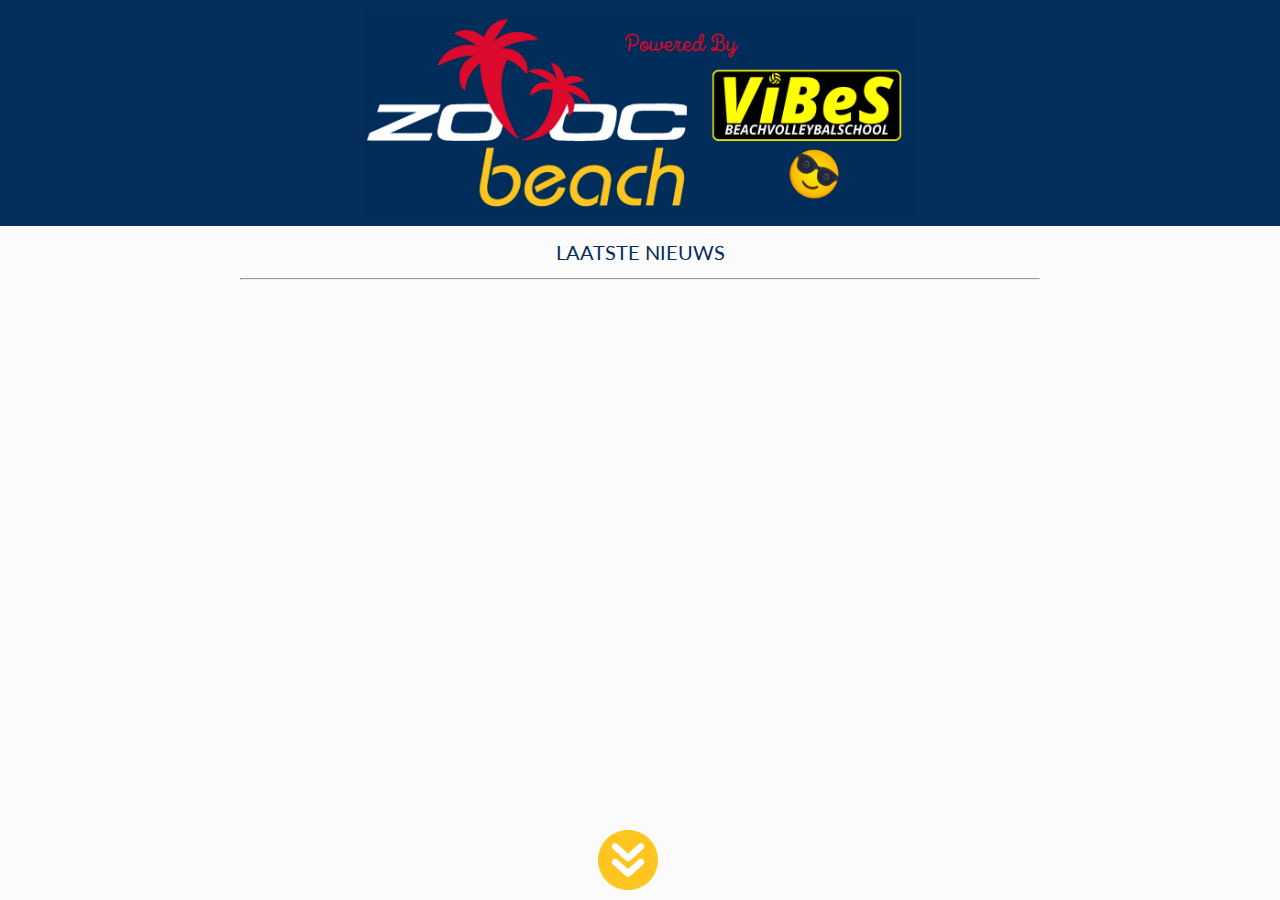
<file: content/zovocbeach/nieuws.html>
<!DOCTYPE html>
<html lang="en">
<head>
    <meta charset="UTF-8">
    <meta name="viewport" content="width=device-width, initial-scale=1.0">
    <link rel="stylesheet" href="styles/style.css">
    <title>Zovoc Beach - ViBeS - Beachvolleybal Community</title>
</head>
<body>
    <div class="banner">
        <img src="images/header.png" alt="Zovoc Beach" class="logo">
    </div>
    <div class="container">

      <section id="nieuws">
        <div>
            <div class="sub-header">LAATSTE NIEUWS</a></div><hr>
    </section>
    <img src="images/NextPageIconYellow.png" alt="Next Page Icon" class="next-page-icon" onclick="goToNextSection()">

<script>
    let currentIndex = 0;

    function goToNextSection() {
        const sections = document.querySelectorAll('section');
        if (currentIndex < sections.length - 1) {
            currentIndex++;
        } else {
            currentIndex = 0; // Terug naar de eerste sectie als je het einde bereikt
        }

        // Scroll naar de volgende sectie
        sections[currentIndex].scrollIntoView({ behavior: 'smooth' });

        // Update de URL met de ID van de huidige sectie
        const currentSectionId = sections[currentIndex].id;
        if (currentSectionId) {
            history.pushState(null, null, `#${currentSectionId}`);
        }
    }

    // Zorg ervoor dat de juiste sectie wordt weergegeven als de pagina wordt geladen met een hash
    window.addEventListener('load', () => {
        const hash = window.location.hash;
        if (hash) {
            const targetSection = document.querySelector(hash);
            if (targetSection) {
                targetSection.scrollIntoView({ behavior: 'smooth' });
            }
        }
    });
</script>
    <script>
        function updateSectionPadding() {
            const banner = document.querySelector('.banner');
            const root = document.documentElement;

            // Stel de CSS-variabele in op basis van de hoogte van de banner
            if (banner) {
                const bannerHeight = banner.offsetHeight + 'px';
                root.style.setProperty('--banner-height', bannerHeight);
            }
        }

        // Roep de functie aan bij het laden van de pagina en bij resizes
        window.addEventListener('load', updateSectionPadding);
        window.addEventListener('resize', updateSectionPadding);
    </script>

</body>

</html>
</file>
<file: content/styles/style.css>
@import url('https://fonts.googleapis.com/css2?family=Lato:wght@300;400;700&display=swap');

body,
html {
    margin: 0;
    padding: 0;
    overflow-x: hidden;
    font-family: 'Lato', sans-serif;
    font-size: clamp(14px, 2vw, 20px);
    /* Lettertype dat schaalt met het scherm */
    background-color: #ffff09;
    scroll-behavior: smooth;
}

body {
    font-family: 'Lato', Arial, sans-serif;
    line-height: 1.6;
    margin: 0;
    box-sizing: border-box;
    overflow-x: hidden;
    /* Voorkom horizontale scrollbars */
}

:root {
    --banner-height: 60px; /* Default waarde, overschreven door JS */
}

*,
*:before,
*:after {
    box-sizing: inherit;
}

section {
    min-height: 100vh;
    width: 100%;
    display: flex;
    flex-direction: column;
    align-items: center;
    justify-content: top;
    scroll-snap-align: start;
    text-align: center;
    margin: 0 auto;
    max-width: 100%;
    padding: 20px;
    padding-top: calc(10px + var(--banner-height));
    min-height: calc(100vh - var(--banner-height));
    transition: padding-top 0.3s ease;
}

section>div {
    max-width: 800px;
    width: 100%;
}



.banner {
    position: fixed;
    top: 0;
    width: 100%;
    background: black;
    color: white;
    display: flex;
    flex-direction: column;
    align-items: center;
    padding: 10px 5px;
    z-index: 10;
}

.banner img.logo {
    width: 50%;
    /* Laat het logo flexibel zijn, schaal afhankelijk van de container */
    max-width: 450px;
    /* Maximale breedte op grote schermen */
    height: auto;
    /* Houd de verhoudingen intact */
    margin-bottom: 10px;
}

.comm-icons {
    display: flex;
    justify-content: center;
    gap: 15px;
}

.comm-icons img {
    width: 150px;
    height: 150px;
    cursor: pointer;
}

.top-links {
    display: flex;
    justify-content: center;
    gap: 15px;
}

.top-link img {
    width: 300px;
    height: 50px;
    cursor: pointer;
}

.banner-icons img:hover {
    opacity: 0.8;
}

.bottom-bar {
    color: white;
    height: 50px;
    background-color: black;
    width: 100%;
    position: relative;
    margin-bottom: 50px;
    margin-top: 100px;
    /* Past aan als nodig */
}

.section-end {
    background-color: black;
    height: 30px;
    width: 30px;
    position: relative;
    margin-top: 100px;
    margin-bottom: 50px;
}

table {
    width: 100%;
    border-collapse: collapse;
    margin: 10px 0;
    font-size: 0.9rem;
}

th,
td {
    border: 1px solid black;
    padding: 8px;
    text-align: center;
}

th {
    background-color: black;
    color: white;
}

caption {
    font-size: 1.2rem;
    font-weight: bold;
    margin-bottom: 10px;
}

/* Kopteksten en paragrafen aanpassen */
h1,
h2,
h3 {
    margin-bottom: 0px;
    /* Verkort de ruimte onder de h1 */
}

p {
    margin-top: 5px;
    /* Verkort de ruimte boven de p */
    margin-bottom: 0px;
    /* Verkort de ruimte onder de p */
}

.next-page-icon {
    position: fixed;
    bottom: 10px;
    left: 50%;
    transform: translateX(-50%);
    width: 60px;
    height: 60px;
    cursor: pointer;
    z-index: 10;
}

@media (max-width: 768px) {
    .banner img.logo {
        width: 70%;
        /* Laat het logo groter lijken op kleinere schermen */
        max-width: 200px;
        /* Beperk de maximale breedte op kleinere schermen */
    }

    .banner-icons img {
        width: 30px;
        height: 30px;
    }

    section>div {
        padding: 15px;
        /* Minder padding op kleinere schermen */
    }

    .section-header {
        font-size: 1.2rem;
        /* Kleinere tekst op mobiele apparaten */
        padding: 8px 15px;
        /* Minder padding om ruimte te besparen */
    }
}

.section-header {
    position: sticky;
    /* Header blijft bovenaan tijdens scrollen */
    top: 0;
    /* Zorg dat deze bovenaan blijft */
    background-color: black;
    /* color: #ffff09; /* Gele kleur */
    color: white;
    /* Gele kleur */
    text-align: center;
    padding: 10px 20px;
    /* Uniforme padding */
    font-size: 1.8rem;
    z-index: 1;
    box-sizing: border-box;
    margin: 0;
    /* Geen extra marge toevoegen */
    width: 100%;
    font-style: italic;
    border-radius: 20px;
}

.click-button {
    display: inline-block;
    margin-top: 15px;
    padding: 12px 24px; /* Iets compacter op desktop */
    background-color: rgb(0, 0, 0);
    color: white;
    text-decoration: none;
    font-size: 1.5rem; /* Kleiner op desktop */
    font-weight: bold;
    border-radius: 8px;
    border: 2px solid #ffffff;
    transition: background-color 0.3s ease, color 0.3s ease, transform 0.2s ease;
    cursor: pointer;
    text-align: center;
    user-select: none;
    white-space: nowrap;
    line-height: 1.4;
    min-width: 200px;
    max-width: 100%;
}

/* Mobielvriendelijke knop – iets groter en comfortabeler */
@media (max-width: 768px) {
    .click-button {
        font-size: 1.3rem; /* Groter op mobiel */
        padding: 16px 28px; /* Meer padding voor betere klikbaarheid */
        min-width: 160px;
    }
}


/* Hover-effect voor betere gebruikerservaring */
.click-button:hover {
    background-color: #333; /* Donkerder grijs voor subtiele hover */
    color: #fff;
    transform: scale(1.05); /* Klein beetje vergroting voor interactief effect */
}

/* Actieve staat voor klikgevoel */
.click-button:active {
    transform: scale(0.95);
    background-color: #222222;
}

/* Toegankelijkheid: focus-stijlen voor toetsenbordnavigatie */
.click-button:focus {
    outline: 3px solid white;
    outline-offset: 2px;
}

.email-button:hover {
    background-color: yellow;
    color: black;
}

.photo {
    display: block;
    margin: 20px auto;
    max-width: 100%;
    height: auto;
    max-height: 350px;
    /* Maximale grootte van 300px */
    border-radius: 40px;
    border: 0px solid black;
    box-shadow: 0 4px 6px rgba(0, 0, 0, 0.2);
}

.clothing-container {
    display: flex;
    justify-content: center; /* Centreert de afbeeldingen */
    flex-wrap: wrap; /* Zorgt ervoor dat ze doorbreken naar een nieuwe regel als er niet genoeg ruimte is */
    gap: 15px; /* Ruimte tussen de afbeeldingen */
    margin-top: 15px; /* Optionele extra marge */
}

.clothing {
    display: flex;
    margin: 5px auto;
    max-width: 150px;
    height: auto;
    max-height: 150px;
    border-radius: 40px;
    border: 0px solid black;
    box-shadow: 0 4px 6px rgba(0, 0, 0, 0.2);
}
</file>
<file: content/zovocbeach/styles/style.css>
@import url('https://fonts.googleapis.com/css2?family=Lato:wght@300;400;700&display=swap');

body,
html {
    margin: 0;
    padding: 0;
    overflow-x: hidden;
    font-family: 'Lato', sans-serif;
    font-size: clamp(14px, 2vw, 20px);
    /* Lettertype dat schaalt met het scherm */
    background-color: #fbfbfb;
    scroll-behavior: smooth;
    color: rgb(3, 46, 90);
}

body {
    font-family: 'Lato', Arial, sans-serif;
    line-height: 1.6;
    margin: 0;
    box-sizing: border-box;
    overflow-x: hidden;
    /* Voorkom horizontale scrollbars */
}

:root {
    --banner-height: 60px; /* Default waarde, overschreven door JS */
}

*,
*:before,
*:after {
    box-sizing: inherit;
}

section {
    min-height: 100vh;
    width: 100%;
    display: flex;
    flex-direction: column;
    align-items: center;
    justify-content: top;
    scroll-snap-align: start;
    text-align: center;
    margin: 0 auto;
    max-width: 100%;
    padding: 20px;
    padding-top: calc(10px + var(--banner-height));
    min-height: calc(100vh - var(--banner-height));
    transition: padding-top 0.3s ease;
}

section>div {
    max-width: 800px;
    width: 100%;
}

.banner {
    position: fixed;
    top: 0;
    width: 100%;
    background: rgb(3, 46, 90);
    color: white;
    display: flex;
    flex-direction: column;
    align-items: center;
    padding: 10px 10px;
    z-index: 10;
}

.banner img.logo {
    width: 60%;
    /* Laat het logo flexibel zijn, schaal afhankelijk van de container */
    max-width: 550px;
    /* Maximale breedte op grote schermen */
    height: auto;
    /* Houd de verhoudingen intact */
    margin-bottom: 0px;
}

.top-links {
    display: flex;
    justify-content: center;
    gap: 15px;
}

.top-link img {
    width: 300px;
    height: 50px;
    cursor: pointer;
}

.banner-icons img:hover {
    opacity: 0.8;
}

.bottom-bar {
    color: white;
    height: 50px;
    background-color: rgb(3, 46, 90);;
    width: 100%;
    position: relative;
    margin-bottom: 50px;
    margin-top: 100px;
}

.section-end {
    background-color: rgb(3, 46, 90);;
    height: 30px;
    width: 30px;
    position: relative;
    margin-top: 100px;
    margin-bottom: 50px;
}

table {
    width: 100%;
    border-collapse: collapse;
    margin: 10px 0;
    font-size: 0.9rem;
}

th,
td {
    border: 1px solid #012d5a;
    padding: 8px;
    text-align: center;
}

th {
    background-color: #012d5a;
    color: white;
}

caption {
    font-size: 1.2rem;
    font-weight: bold;
    margin-bottom: 10px;
}

/* Kopteksten en paragrafen aanpassen */
h1,
h2,
h3 {
    margin-bottom: 0px;
    /* Verkort de ruimte onder de h1 */
}

p {
    margin-top: 5px;
    /* Verkort de ruimte boven de p */
    margin-bottom: 0px;
    /* Verkort de ruimte onder de p */
}

.next-page-icon {
    position: fixed;
    bottom: 10px;
    left: 50%;
    transform: translateX(-70%);
    width: 60px;
    height: 60px;
    cursor: pointer;
    z-index: 10;
}

@media (max-width: 768px) {
    .banner img.logo {
        width: 70%;
        /* Laat het logo groter lijken op kleinere schermen */
        max-width: 200px;
        /* Beperk de maximale breedte op kleinere schermen */
    }

    .banner-icons img {
        width: 30px;
        height: 30px;
    }

    section>div {
        padding: 15px;
        /* Minder padding op kleinere schermen */
    }

    .section-header {
        font-size: 1.2rem;
        /* Kleinere tekst op mobiele apparaten */
        padding: 8px 15px;
        /* Minder padding om ruimte te besparen */
    }
}

.section-header {
    position: sticky;
    /* Header blijft bovenaan tijdens scrollen */
    top: 0;
    /* Zorg dat deze bovenaan blijft */
    background-color: rgb(3, 46, 90);;
    /* color: #ffff09; /* Gele kleur */
    color: white;
    /* Gele kleur */
    text-align: center;
    padding: 10px 20px;
    /* Uniforme padding */
    font-size: 1.5rem;
    z-index: 1;
    box-sizing: border-box;
    margin: 0;
    /* Geen extra marge toevoegen */
    width: 100%;
    font-style: italic;
}

.click-button {
    display: inline-block;
    margin-top: 15px;
    padding: 12px 24px; /* Iets compacter op desktop */
    background-color: rgb(3, 46, 90);
    color: white;
    text-decoration: none;
    font-size: 1.5rem; /* Kleiner op desktop */
    font-weight: bold;
    border-radius: 8px;
    border: 2px solid #dc0a2d;
    transition: background-color 0.3s ease, color 0.3s ease, transform 0.2s ease;
    cursor: pointer;
    text-align: center;
    user-select: none;
    white-space: nowrap;
    line-height: 1.4;
    min-width: 200px;
    max-width: 100%;
}

/* Mobielvriendelijke knop – iets groter en comfortabeler */
@media (max-width: 768px) {
    .click-button {
        font-size: 1.3rem; /* Groter op mobiel */
        padding: 16px 28px; /* Meer padding voor betere klikbaarheid */
        min-width: 160px;
    }
}

/* Hover-effect voor betere gebruikerservaring */
.click-button:hover {
    background-color: #dc0a2d; /* Donkerder grijs voor subtiele hover */
    color: #fff;
    transform: scale(1.05); /* Klein beetje vergroting voor interactief effect */
}

/* Actieve staat voor klikgevoel */
.click-button:active {
    transform: scale(0.90);
    background-color: #f60303;
}

/* Toegankelijkheid: focus-stijlen voor toetsenbordnavigatie */
.click-button:focus {
    outline: 3px solid white;
    outline-offset: 2px;
}

.photo {
    display: block;
    margin: 20px auto;
    max-width: 100%;
    height: auto;
    max-height: 350px;
    /* Maximale grootte van 300px */
    border-radius: 40px;
    border: 0px solid black;
    box-shadow: 0 4px 6px rgba(0, 0, 0, 0.2);
}
</file>
